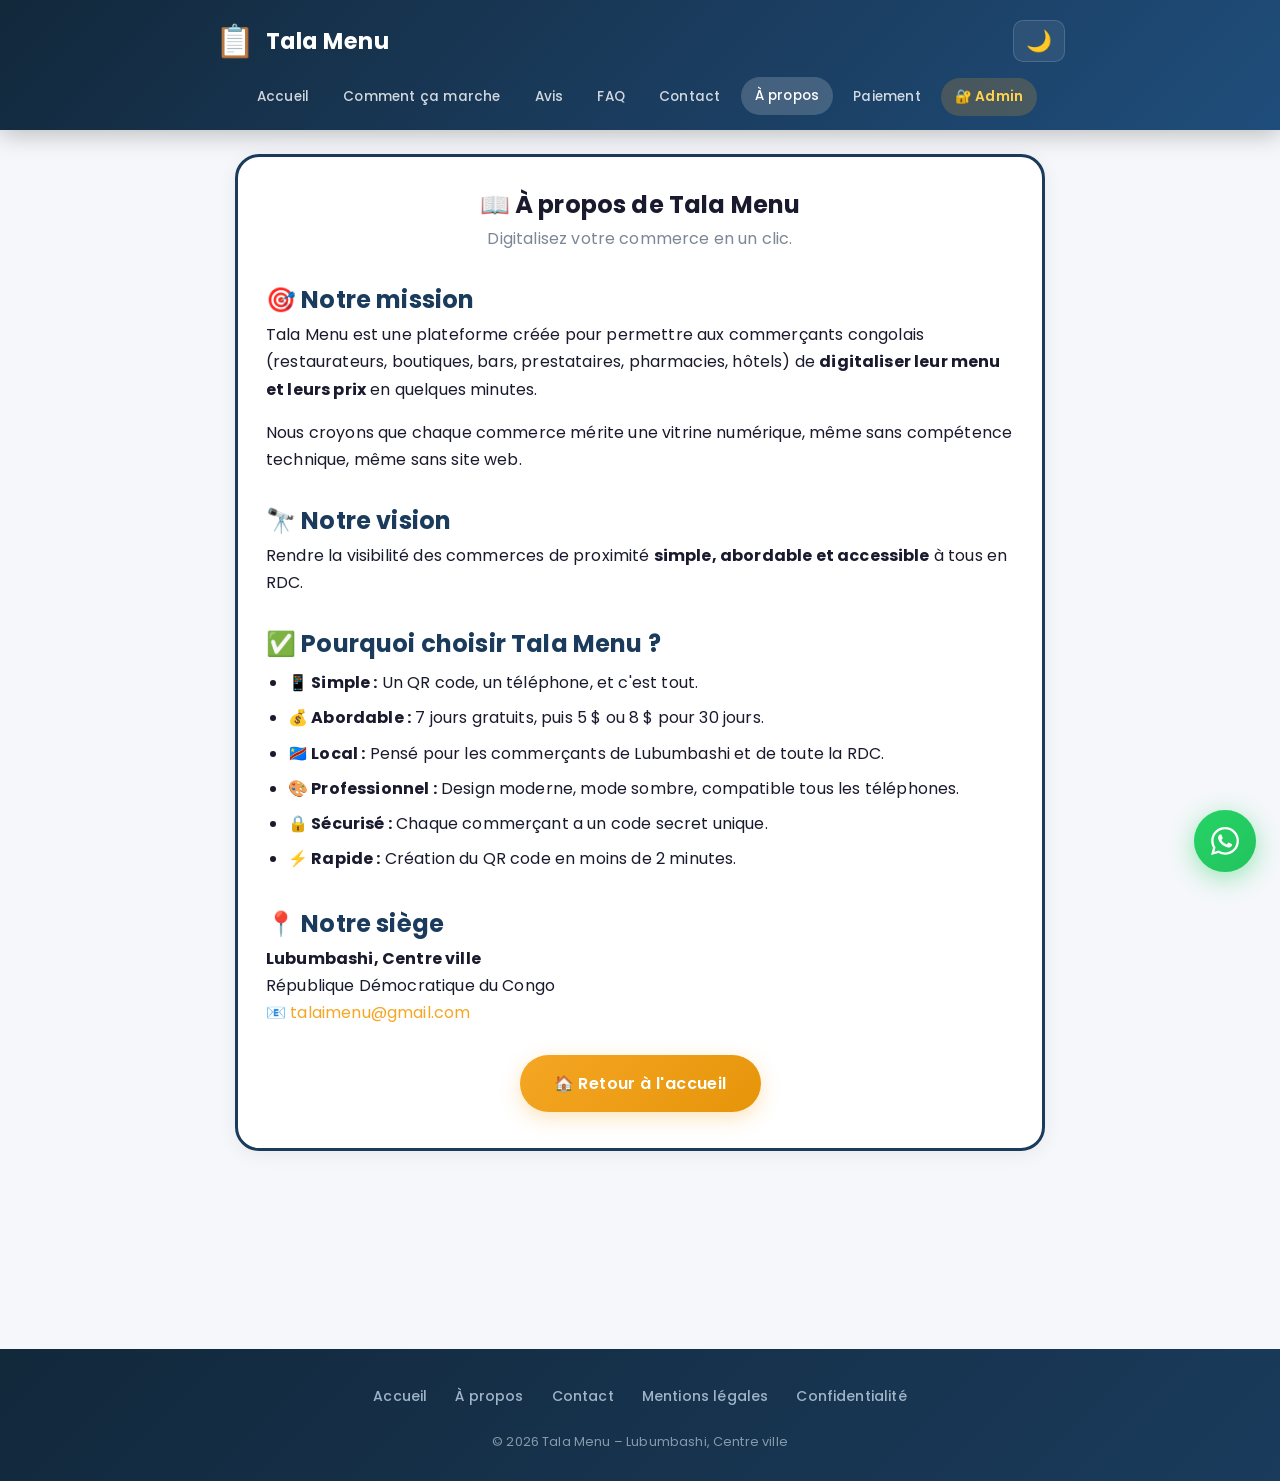
<file: a-propos.html>
<!DOCTYPE html>
<html lang="fr">
<head>
    <meta charset="UTF-8">
    <meta name="viewport" content="width=device-width, initial-scale=1.0, maximum-scale=1.0, user-scalable=no, viewport-fit=cover">
    <title>À propos – Tala Menu</title>
    <link rel="stylesheet" href="style.css">
    <link rel="manifest" href="manifest.json">
    <link rel="icon" href="icon-192.png" type="image/png">
    <link rel="apple-touch-icon" href="icon-192.png">
    <meta name="apple-mobile-web-app-capable" content="yes">
    <meta name="apple-mobile-web-app-status-bar-style" content="black-translucent">
    <meta name="theme-color" content="#1A3B5C">
</head>
<body>

    <header>
        <div class="header-container">
            <div class="brand">
                <span class="logo-icon">📋</span>
                <span class="site-title">Tala Menu</span>
            </div>
            <div style="display: flex; align-items: center; gap: 8px;">
                <button id="theme-toggle" class="btn-icon" aria-label="Mode sombre" title="Mode sombre">🌙</button>
                <button class="menu-toggle" id="menu-toggle" aria-label="Ouvrir le menu" title="Menu">☰</button>
            </div>
        </div>
        <nav class="nav-links" id="nav-links">
            <a href="index.html">Accueil</a>
            <a href="comment-ca-marche.html">Comment ça marche</a>
            <a href="avis.html">Avis</a>
            <a href="faq.html">FAQ</a>
            <a href="contact.html">Contact</a>
            <a href="a-propos.html" class="active">À propos</a>
            <a href="paiement.html">Paiement</a>
            <a href="admin.html" style="background: rgba(245,166,35,0.20); color: #FFD54F; font-weight: 600;">🔐 Admin</a>
        </nav>
    </header>

    <div class="mobile-menu-overlay" id="mobile-overlay"></div>
    <div class="mobile-menu" id="mobile-menu">
        <button class="close-menu" id="close-menu">✕</button>
        <ul>
            <li><a href="index.html">🏠 Accueil</a></li>
            <li><a href="comment-ca-marche.html">📖 Comment ça marche</a></li>
            <li><a href="avis.html">⭐ Avis</a></li>
            <li><a href="faq.html">❓ FAQ</a></li>
            <li><a href="contact.html">📞 Contact</a></li>
            <li><a href="a-propos.html">📖 À propos</a></li>
            <li><a href="paiement.html">💳 Paiement</a></li>
            <li class="menu-divider"></li>
            <li><a href="admin.html" style="background: rgba(245,166,35,0.15); color: #FFD54F; font-weight: 600;">🔐 Admin</a></li>
        </ul>
    </div>

    <main>
        <section class="section-box" style="border: 3px solid var(--primary); border-radius: var(--radius-lg);">
            <h1 style="text-align:center;">📖 À propos de Tala Menu</h1>
            <p style="text-align:center; color: var(--text-muted); margin-bottom: 28px;">
                Digitalisez votre commerce en un clic.
            </p>

            <h2 style="color: var(--primary);">🎯 Notre mission</h2>
            <p style="margin-bottom: 16px;">
                Tala Menu est une plateforme créée pour permettre aux commerçants congolais 
                (restaurateurs, boutiques, bars, prestataires, pharmacies, hôtels) 
                de <strong>digitaliser leur menu et leurs prix</strong> en quelques minutes.
            </p>
            <p style="margin-bottom: 16px;">
                Nous croyons que chaque commerce mérite une vitrine numérique, 
                même sans compétence technique, même sans site web.
            </p>

            <h2 style="color: var(--primary); margin-top: 28px;">🔭 Notre vision</h2>
            <p style="margin-bottom: 16px;">
                Rendre la visibilité des commerces de proximité 
                <strong>simple, abordable et accessible</strong> à tous en RDC.
            </p>

            <h2 style="color: var(--primary); margin-top: 28px;">✅ Pourquoi choisir Tala Menu ?</h2>
            <ul style="padding-left: 22px; line-height: 2.2; margin-bottom: 16px;">
                <li><strong>📱 Simple :</strong> Un QR code, un téléphone, et c'est tout.</li>
                <li><strong>💰 Abordable :</strong> 7 jours gratuits, puis 5 $ ou 8 $ pour 30 jours.</li>
                <li><strong>🇨🇩 Local :</strong> Pensé pour les commerçants de Lubumbashi et de toute la RDC.</li>
                <li><strong>🎨 Professionnel :</strong> Design moderne, mode sombre, compatible tous les téléphones.</li>
                <li><strong>🔒 Sécurisé :</strong> Chaque commerçant a un code secret unique.</li>
                <li><strong>⚡ Rapide :</strong> Création du QR code en moins de 2 minutes.</li>
            </ul>

            <h2 style="color: var(--primary); margin-top: 28px;">📍 Notre siège</h2>
            <p style="margin-bottom: 16px;">
                <strong>Lubumbashi, Centre ville</strong><br>
                République Démocratique du Congo<br>
                📧 <a href="mailto:talaimenu@gmail.com" style="color: var(--secondary);">talaimenu@gmail.com</a>
            </p>

            <div style="text-align: center; margin-top: 28px;">
                <a href="index.html" class="btn-primary">🏠 Retour à l'accueil</a>
            </div>
        </section>
    </main>

    <footer>
        <div class="footer-content">
            <div class="footer-links">
                <a href="index.html">Accueil</a>
                <a href="a-propos.html">À propos</a>
                <a href="contact.html">Contact</a>
                <a href="mentions-legales.html">Mentions légales</a>
                <a href="confidentialite.html">Confidentialité</a>
            </div>
            <p class="footer-copy">&copy; 2026 Tala Menu – Lubumbashi, Centre ville</p>
        </div>
    </footer>

    <button class="btn-whatsapp-float" id="btn-whatsapp-float" aria-label="Contacter sur WhatsApp" title="Besoin d'aide ?">
        <svg width="28" height="28" viewBox="0 0 24 24" fill="white"><path d="M17.472 14.382c-.297-.149-1.758-.867-2.03-.967-.273-.099-.471-.148-.67.15-.197.297-.767.966-.94 1.164-.173.199-.347.223-.644.075-.297-.15-1.255-.463-2.39-1.475-.883-.788-1.48-1.761-1.653-2.059-.173-.297-.018-.458.13-.606.134-.133.298-.347.446-.52.149-.174.198-.298.298-.497.099-.198.05-.371-.025-.52-.075-.149-.669-1.612-.916-2.207-.242-.579-.487-.5-.669-.51-.173-.008-.371-.01-.57-.01-.198 0-.52.074-.792.372-.272.297-1.04 1.016-1.04 2.479 0 1.462 1.065 2.875 1.213 3.074.149.198 2.096 3.2 5.077 4.487.709.306 1.262.489 1.694.625.712.227 1.36.195 1.871.118.571-.085 1.758-.719 2.006-1.413.248-.694.248-1.289.173-1.413-.074-.124-.272-.198-.57-.347m-5.421 7.403h-.004a9.87 9.87 0 01-5.031-1.378l-.361-.214-3.741.982.998-3.648-.235-.374a9.86 9.86 0 01-1.51-5.26c.001-5.45 4.436-9.884 9.888-9.884 2.64 0 5.122 1.03 6.988 2.898a9.825 9.825 0 012.893 6.994c-.003 5.45-4.437 9.884-9.885 9.884m8.413-18.297A11.815 11.815 0 0012.05 0C5.495 0 .16 5.335.157 11.892c0 2.096.547 4.142 1.588 5.945L.057 24l6.305-1.654a11.882 11.882 0 005.683 1.448h.005c6.554 0 11.89-5.335 11.893-11.893a11.821 11.821 0 00-3.48-8.413z"/></svg>
    </button>

    <script src="config.js"></script>
    <script src="script.js"></script>
</body>
</html>
</file>
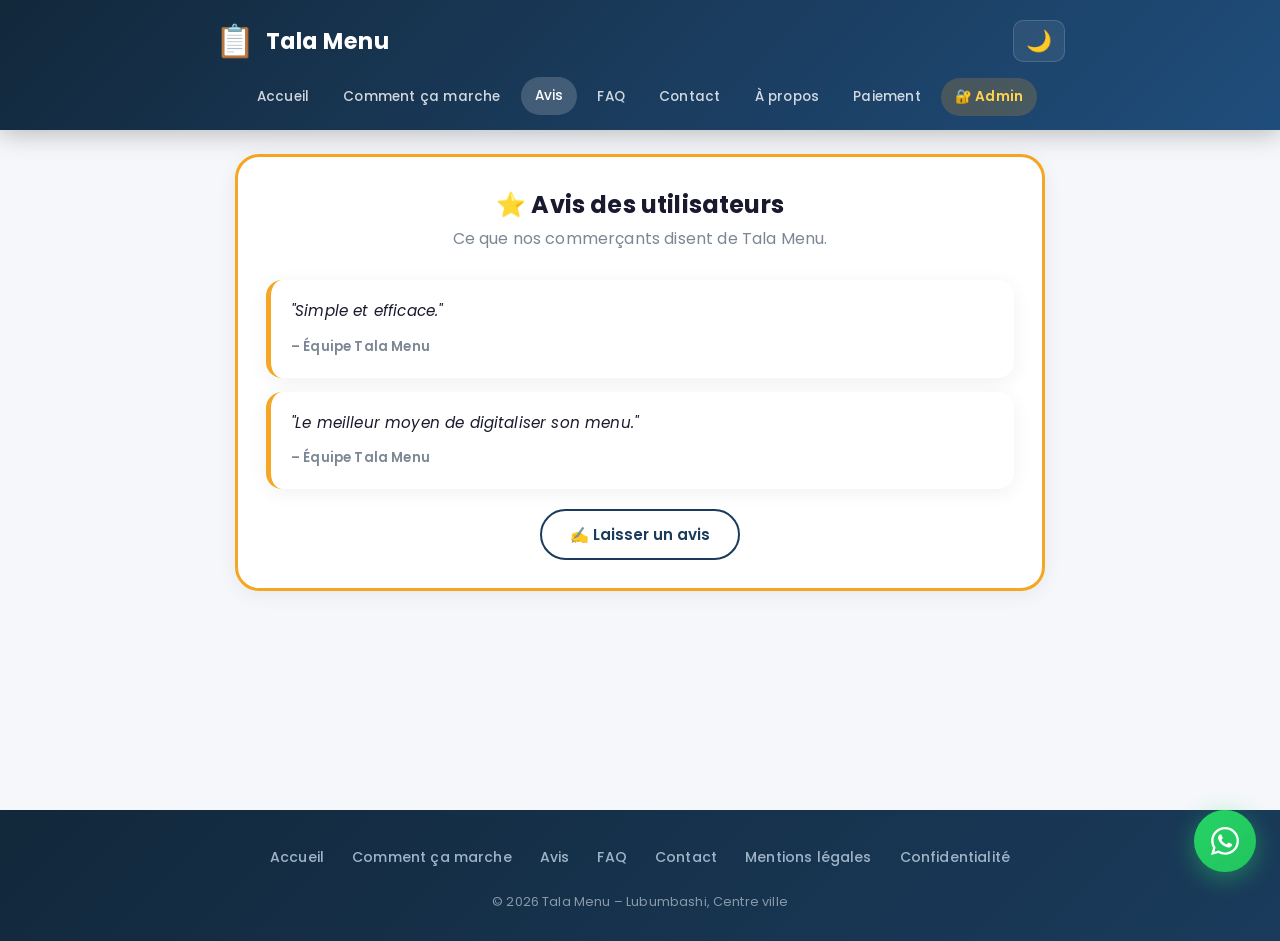
<file: avis.html>
<!DOCTYPE html>
<html lang="fr">
<head>
    <meta charset="UTF-8">
    <meta name="viewport" content="width=device-width, initial-scale=1.0, maximum-scale=1.0, user-scalable=no, viewport-fit=cover">
    <title>Avis – Tala Menu</title>
    <link rel="stylesheet" href="style.css">
    <link rel="manifest" href="manifest.json">
    <link rel="icon" href="icon-192.png" type="image/png">
    <link rel="apple-touch-icon" href="icon-192.png">
    <meta name="apple-mobile-web-app-capable" content="yes">
    <meta name="apple-mobile-web-app-status-bar-style" content="black-translucent">
    <meta name="theme-color" content="#1A3B5C">
</head>
<body>

    <header>
        <div class="header-container">
            <div class="brand">
                <span class="logo-icon">📋</span>
                <span class="site-title">Tala Menu</span>
            </div>
            <div style="display: flex; align-items: center; gap: 8px;">
                <button id="theme-toggle" class="btn-icon" aria-label="Mode sombre" title="Mode sombre">🌙</button>
                <button class="menu-toggle" id="menu-toggle" aria-label="Ouvrir le menu" title="Menu">☰</button>
            </div>
        </div>
        <nav class="nav-links" id="nav-links">
            <a href="index.html">Accueil</a>
            <a href="comment-ca-marche.html">Comment ça marche</a>
            <a href="avis.html" class="active">Avis</a>
            <a href="faq.html">FAQ</a>
            <a href="contact.html">Contact</a>
            <a href="a-propos.html">À propos</a>
            <a href="paiement.html">Paiement</a>
            <a href="admin.html" style="background: rgba(245,166,35,0.20); color: #FFD54F; font-weight: 600;">🔐 Admin</a>
        </nav>
    </header>

    <div class="mobile-menu-overlay" id="mobile-overlay"></div>
    <div class="mobile-menu" id="mobile-menu">
        <button class="close-menu" id="close-menu">✕</button>
        <ul>
            <li><a href="index.html">🏠 Accueil</a></li>
            <li><a href="comment-ca-marche.html">📖 Comment ça marche</a></li>
            <li><a href="avis.html">⭐ Avis</a></li>
            <li><a href="faq.html">❓ FAQ</a></li>
            <li><a href="contact.html">📞 Contact</a></li>
            <li><a href="a-propos.html">📖 À propos</a></li>
            <li><a href="paiement.html">💳 Paiement</a></li>
            <li class="menu-divider"></li>
            <li><a href="admin.html" style="background: rgba(245,166,35,0.15); color: #FFD54F; font-weight: 600;">🔐 Admin</a></li>
        </ul>
    </div>

    <main>
        <section class="section-box" style="border: 3px solid var(--secondary); border-radius: var(--radius-lg);">
            <h1 style="text-align:center;">⭐ Avis des utilisateurs</h1>
            <p style="text-align:center; color: var(--text-muted); margin-bottom: 28px;">
                Ce que nos commerçants disent de Tala Menu.
            </p>

            <div id="avis-container" class="avis-list">
                <div class="avis-item">
                    <p class="avis-message">"Simple et efficace, je recommande à tous les commerçants."</p>
                    <span class="avis-auteur">– Équipe Tala Menu</span>
                </div>
                <div class="avis-item">
                    <p class="avis-message">"Le meilleur moyen de digitaliser son menu à Lubumbashi."</p>
                    <span class="avis-auteur">– Équipe Tala Menu</span>
                </div>
            </div>

            <div style="text-align: center; margin-top: 20px;">
                <button id="btn-laisser-avis" class="btn-secondary">✍️ Laisser un avis</button>
            </div>

            <div id="section-laisser-avis" class="hidden" style="margin-top: 24px;">
                <form id="form-avis" class="form-container">
                    <div class="form-group">
                        <label for="avis-prenom">Votre prénom</label>
                        <input type="text" id="avis-prenom" placeholder="Votre prénom (ou Anonyme)">
                    </div>
                    <div class="form-group">
                        <label for="avis-message">Votre avis *</label>
                        <textarea id="avis-message" rows="3" placeholder="Partagez votre expérience..." required></textarea>
                    </div>
                    <div class="form-group text-center">
                        <button type="submit" class="btn-primary">Envoyer mon avis</button>
                    </div>
                </form>
                <div id="avis-success" class="alert alert-success hidden text-center mt-16">
                    ✅ Merci ! Votre avis sera publié après validation.
                </div>
            </div>
        </section>
    </main>

    <footer>
        <div class="footer-content">
            <div class="footer-links">
                <a href="index.html">Accueil</a>
                <a href="comment-ca-marche.html">Comment ça marche</a>
                <a href="avis.html">Avis</a>
                <a href="faq.html">FAQ</a>
                <a href="contact.html">Contact</a>
                <a href="mentions-legales.html">Mentions légales</a>
                <a href="confidentialite.html">Confidentialité</a>
            </div>
            <p class="footer-copy">&copy; 2026 Tala Menu – Lubumbashi, Centre ville</p>
        </div>
    </footer>

    <button class="btn-whatsapp-float" id="btn-whatsapp-float" aria-label="Contacter sur WhatsApp" title="Besoin d'aide ?">
        <svg width="28" height="28" viewBox="0 0 24 24" fill="white"><path d="M17.472 14.382c-.297-.149-1.758-.867-2.03-.967-.273-.099-.471-.148-.67.15-.197.297-.767.966-.94 1.164-.173.199-.347.223-.644.075-.297-.15-1.255-.463-2.39-1.475-.883-.788-1.48-1.761-1.653-2.059-.173-.297-.018-.458.13-.606.134-.133.298-.347.446-.52.149-.174.198-.298.298-.497.099-.198.05-.371-.025-.52-.075-.149-.669-1.612-.916-2.207-.242-.579-.487-.5-.669-.51-.173-.008-.371-.01-.57-.01-.198 0-.52.074-.792.372-.272.297-1.04 1.016-1.04 2.479 0 1.462 1.065 2.875 1.213 3.074.149.198 2.096 3.2 5.077 4.487.709.306 1.262.489 1.694.625.712.227 1.36.195 1.871.118.571-.085 1.758-.719 2.006-1.413.248-.694.248-1.289.173-1.413-.074-.124-.272-.198-.57-.347m-5.421 7.403h-.004a9.87 9.87 0 01-5.031-1.378l-.361-.214-3.741.982.998-3.648-.235-.374a9.86 9.86 0 01-1.51-5.26c.001-5.45 4.436-9.884 9.888-9.884 2.64 0 5.122 1.03 6.988 2.898a9.825 9.825 0 012.893 6.994c-.003 5.45-4.437 9.884-9.885 9.884m8.413-18.297A11.815 11.815 0 0012.05 0C5.495 0 .16 5.335.157 11.892c0 2.096.547 4.142 1.588 5.945L.057 24l6.305-1.654a11.882 11.882 0 005.683 1.448h.005c6.554 0 11.89-5.335 11.893-11.893a11.821 11.821 0 00-3.48-8.413z"/></svg>
    </button>

    <script src="config.js"></script>
    <script src="script.js"></script>
    <script>
        document.addEventListener('DOMContentLoaded', function() {
            chargerAvisDepuisLocalStorage();
            const btnLaisserAvis = document.getElementById('btn-laisser-avis');
            const sectionAvis = document.getElementById('section-laisser-avis');
            if (btnLaisserAvis && sectionAvis) {
                btnLaisserAvis.addEventListener('click', function() { sectionAvis.classList.toggle('hidden'); sectionAvis.scrollIntoView({ behavior: 'smooth' }); });
            }
            const formAvis = document.getElementById('form-avis');
            if (formAvis) {
                formAvis.addEventListener('submit', function(e) {
                    e.preventDefault();
                    const prenom = document.getElementById('avis-prenom').value.trim() || 'Anonyme';
                    const message = document.getElementById('avis-message').value.trim();
                    if (!message) { alert('Écrivez votre avis.'); return; }
                    if (typeof sauvegarderAvis === 'function') { sauvegarderAvis(prenom, message); }
                    document.getElementById('avis-success').classList.remove('hidden');
                    formAvis.reset();
                    setTimeout(() => { document.getElementById('avis-success').classList.add('hidden'); sectionAvis.classList.add('hidden'); }, 3000);
                });
            }
        });
        function chargerAvisDepuisLocalStorage() {
            const container = document.getElementById('avis-container');
            if (!container) return;
            const avisPublies = JSON.parse(localStorage.getItem('tala-avis-publies') || '[]');
            if (avisPublies.length === 0) {
                container.innerHTML = '<div class="avis-item"><p class="avis-message">"Simple et efficace."</p><span class="avis-auteur">– Équipe Tala Menu</span></div><div class="avis-item"><p class="avis-message">"Le meilleur moyen de digitaliser son menu."</p><span class="avis-auteur">– Équipe Tala Menu</span></div>';
                return;
            }
            container.innerHTML = '';
            avisPublies.forEach(avis => {
                const div = document.createElement('div');
                div.className = 'avis-item';
                div.innerHTML = '<p class="avis-message">"' + avis.message + '"</p><span class="avis-auteur">– ' + (avis.prenom || 'Anonyme') + '</span>';
                container.appendChild(div);
            });
        }
    </script>
</body>
</html>
</file>
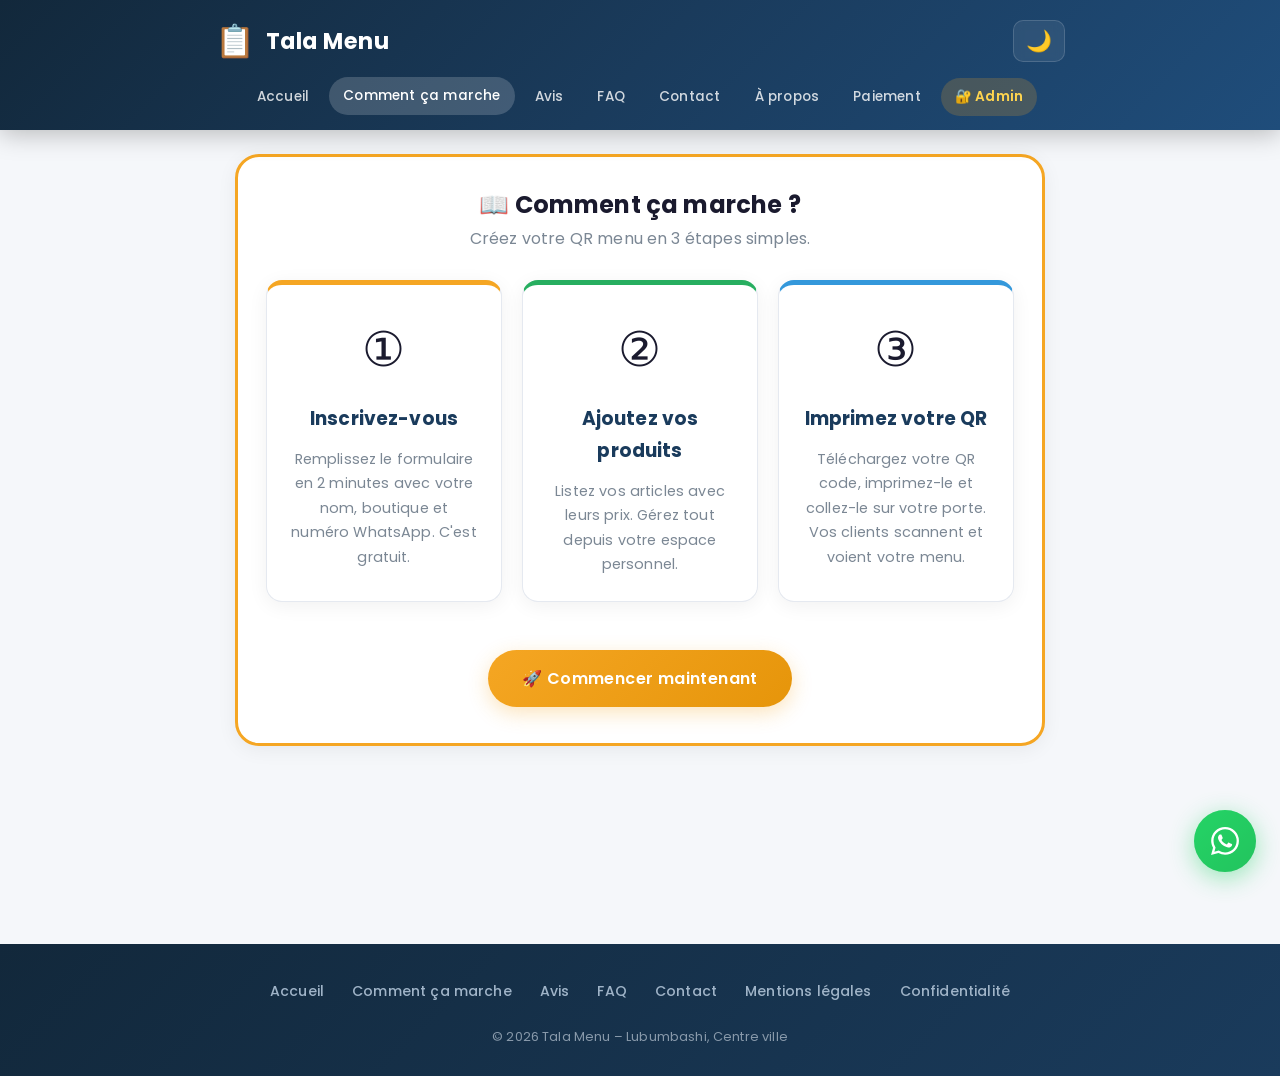
<file: comment-ca-marche.html>
<!DOCTYPE html>
<html lang="fr">
<head>
    <meta charset="UTF-8">
    <meta name="viewport" content="width=device-width, initial-scale=1.0, maximum-scale=1.0, user-scalable=no, viewport-fit=cover">
    <title>Comment ça marche – Tala Menu</title>
    <link rel="stylesheet" href="style.css">
    <link rel="manifest" href="manifest.json">
    <link rel="icon" href="icon-192.png" type="image/png">
    <link rel="apple-touch-icon" href="icon-192.png">
    <meta name="apple-mobile-web-app-capable" content="yes">
    <meta name="apple-mobile-web-app-status-bar-style" content="black-translucent">
    <meta name="theme-color" content="#1A3B5C">
</head>
<body>

    <header>
        <div class="header-container">
            <div class="brand">
                <span class="logo-icon">📋</span>
                <span class="site-title">Tala Menu</span>
            </div>
            <div style="display: flex; align-items: center; gap: 8px;">
                <button id="theme-toggle" class="btn-icon" aria-label="Mode sombre" title="Mode sombre">🌙</button>
                <button class="menu-toggle" id="menu-toggle" aria-label="Ouvrir le menu" title="Menu">☰</button>
            </div>
        </div>
        <nav class="nav-links" id="nav-links">
            <a href="index.html">Accueil</a>
            <a href="comment-ca-marche.html" class="active">Comment ça marche</a>
            <a href="avis.html">Avis</a>
            <a href="faq.html">FAQ</a>
            <a href="contact.html">Contact</a>
            <a href="a-propos.html">À propos</a>
            <a href="paiement.html">Paiement</a>
            <a href="admin.html" style="background: rgba(245,166,35,0.20); color: #FFD54F; font-weight: 600;">🔐 Admin</a>
        </nav>
    </header>

    <div class="mobile-menu-overlay" id="mobile-overlay"></div>
    <div class="mobile-menu" id="mobile-menu">
        <button class="close-menu" id="close-menu">✕</button>
        <ul>
            <li><a href="index.html">🏠 Accueil</a></li>
            <li><a href="comment-ca-marche.html">📖 Comment ça marche</a></li>
            <li><a href="avis.html">⭐ Avis</a></li>
            <li><a href="faq.html">❓ FAQ</a></li>
            <li><a href="contact.html">📞 Contact</a></li>
            <li><a href="a-propos.html">📖 À propos</a></li>
            <li><a href="paiement.html">💳 Paiement</a></li>
            <li class="menu-divider"></li>
            <li><a href="admin.html" style="background: rgba(245,166,35,0.15); color: #FFD54F; font-weight: 600;">🔐 Admin</a></li>
        </ul>
    </div>

    <main>
        <section class="section-box" style="border: 3px solid var(--secondary); border-radius: var(--radius-lg);">
            <h1 style="text-align:center;">📖 Comment ça marche ?</h1>
            <p style="text-align:center; color: var(--text-muted); margin-bottom: 28px;">
                Créez votre QR menu en 3 étapes simples.
            </p>

            <div style="display: grid; grid-template-columns: repeat(auto-fit, minmax(200px, 1fr)); gap: 20px; text-align: center;">
                <div class="card" style="border-top: 5px solid var(--secondary);">
                    <span style="font-size: 3rem;">①</span>
                    <h3 style="margin: 12px 0; color: var(--primary);">Inscrivez-vous</h3>
                    <p style="font-size: 0.90rem; color: var(--text-muted);">Remplissez le formulaire en 2 minutes avec votre nom, boutique et numéro WhatsApp. C'est gratuit.</p>
                </div>
                <div class="card" style="border-top: 5px solid #27AE60;">
                    <span style="font-size: 3rem;">②</span>
                    <h3 style="margin: 12px 0; color: var(--primary);">Ajoutez vos produits</h3>
                    <p style="font-size: 0.90rem; color: var(--text-muted);">Listez vos articles avec leurs prix. Gérez tout depuis votre espace personnel.</p>
                </div>
                <div class="card" style="border-top: 5px solid #3498DB;">
                    <span style="font-size: 3rem;">③</span>
                    <h3 style="margin: 12px 0; color: var(--primary);">Imprimez votre QR</h3>
                    <p style="font-size: 0.90rem; color: var(--text-muted);">Téléchargez votre QR code, imprimez-le et collez-le sur votre porte. Vos clients scannent et voient votre menu.</p>
                </div>
            </div>

            <div style="text-align: center; margin-top: 28px;">
                <a href="index.html" class="btn-primary">🚀 Commencer maintenant</a>
            </div>
        </section>
    </main>

    <footer>
        <div class="footer-content">
            <div class="footer-links">
                <a href="index.html">Accueil</a>
                <a href="comment-ca-marche.html">Comment ça marche</a>
                <a href="avis.html">Avis</a>
                <a href="faq.html">FAQ</a>
                <a href="contact.html">Contact</a>
                <a href="mentions-legales.html">Mentions légales</a>
                <a href="confidentialite.html">Confidentialité</a>
            </div>
            <p class="footer-copy">&copy; 2026 Tala Menu – Lubumbashi, Centre ville</p>
        </div>
    </footer>

    <button class="btn-whatsapp-float" id="btn-whatsapp-float" aria-label="Contacter sur WhatsApp" title="Besoin d'aide ?">
        <svg width="28" height="28" viewBox="0 0 24 24" fill="white"><path d="M17.472 14.382c-.297-.149-1.758-.867-2.03-.967-.273-.099-.471-.148-.67.15-.197.297-.767.966-.94 1.164-.173.199-.347.223-.644.075-.297-.15-1.255-.463-2.39-1.475-.883-.788-1.48-1.761-1.653-2.059-.173-.297-.018-.458.13-.606.134-.133.298-.347.446-.52.149-.174.198-.298.298-.497.099-.198.05-.371-.025-.52-.075-.149-.669-1.612-.916-2.207-.242-.579-.487-.5-.669-.51-.173-.008-.371-.01-.57-.01-.198 0-.52.074-.792.372-.272.297-1.04 1.016-1.04 2.479 0 1.462 1.065 2.875 1.213 3.074.149.198 2.096 3.2 5.077 4.487.709.306 1.262.489 1.694.625.712.227 1.36.195 1.871.118.571-.085 1.758-.719 2.006-1.413.248-.694.248-1.289.173-1.413-.074-.124-.272-.198-.57-.347m-5.421 7.403h-.004a9.87 9.87 0 01-5.031-1.378l-.361-.214-3.741.982.998-3.648-.235-.374a9.86 9.86 0 01-1.51-5.26c.001-5.45 4.436-9.884 9.888-9.884 2.64 0 5.122 1.03 6.988 2.898a9.825 9.825 0 012.893 6.994c-.003 5.45-4.437 9.884-9.885 9.884m8.413-18.297A11.815 11.815 0 0012.05 0C5.495 0 .16 5.335.157 11.892c0 2.096.547 4.142 1.588 5.945L.057 24l6.305-1.654a11.882 11.882 0 005.683 1.448h.005c6.554 0 11.89-5.335 11.893-11.893a11.821 11.821 0 00-3.48-8.413z"/></svg>
    </button>

    <script src="config.js"></script>
    <script src="script.js"></script>
</body>
</html>
</file>
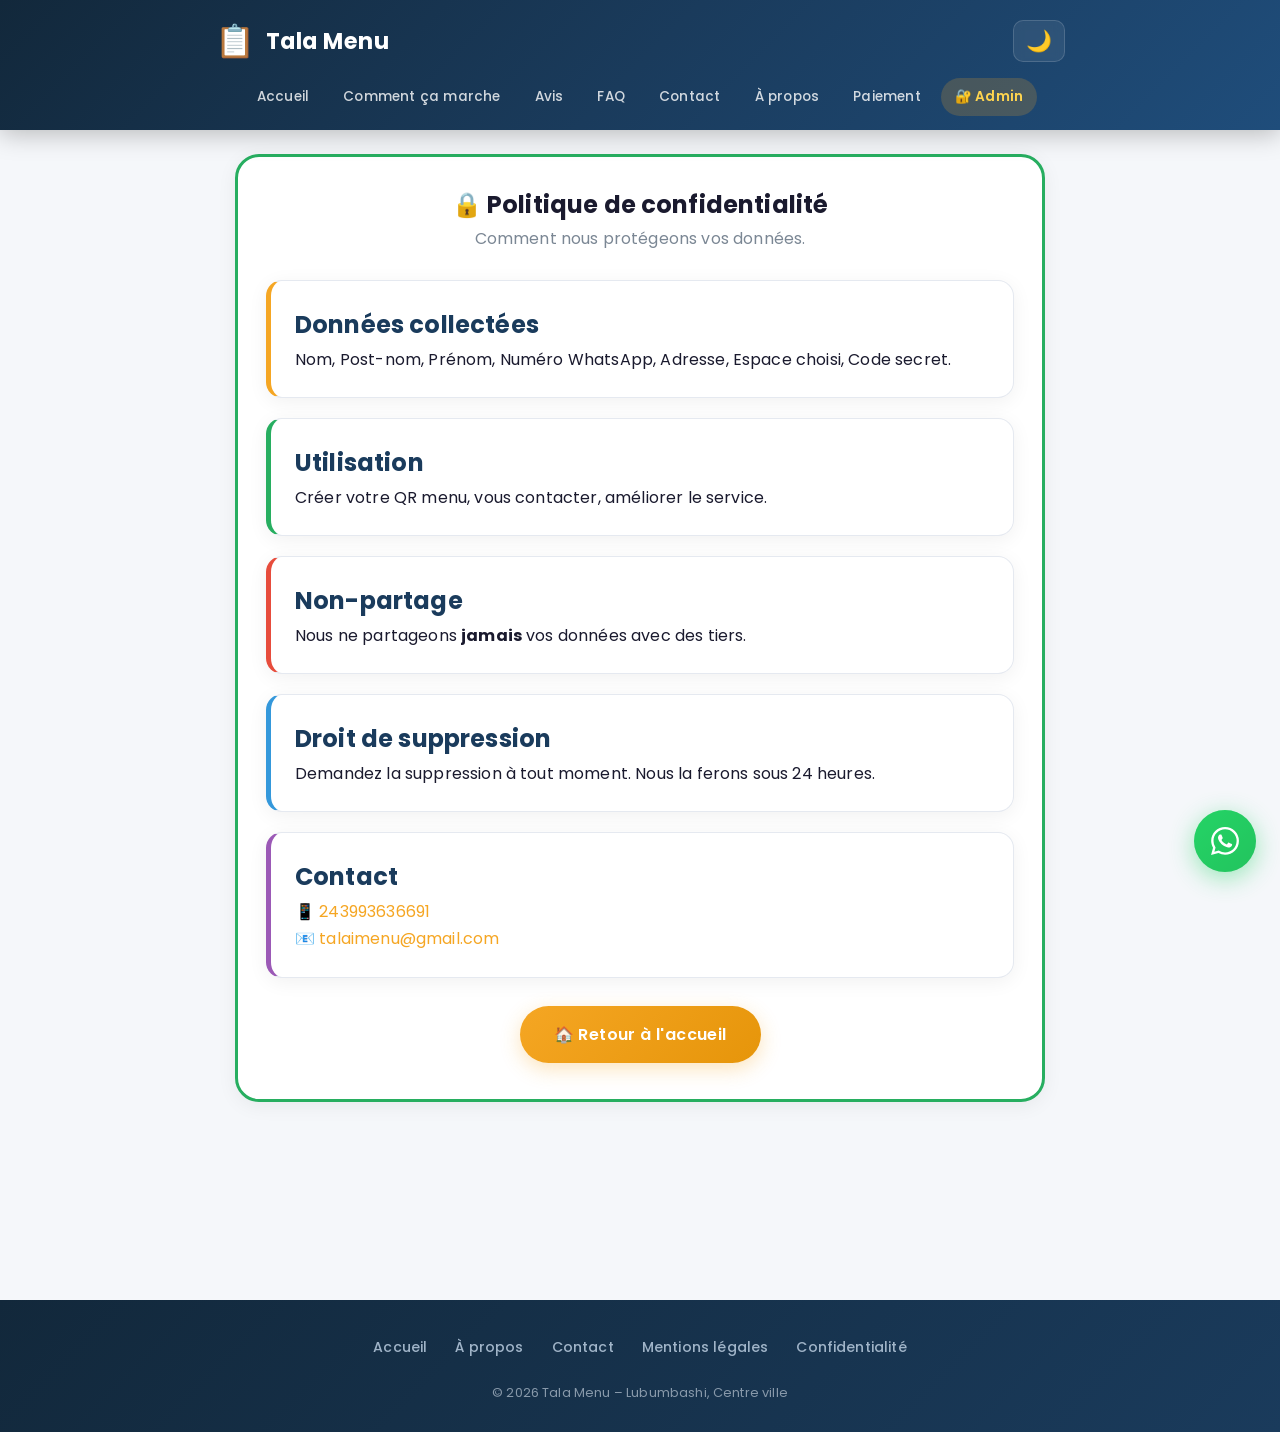
<file: confidentialite.html>
<!DOCTYPE html>
<html lang="fr">
<head>
    <meta charset="UTF-8">
    <meta name="viewport" content="width=device-width, initial-scale=1.0, maximum-scale=1.0, user-scalable=no, viewport-fit=cover">
    <title>Confidentialité – Tala Menu</title>
    <link rel="stylesheet" href="style.css">
    <link rel="manifest" href="manifest.json">
    <link rel="icon" href="icon-192.png" type="image/png">
    <link rel="apple-touch-icon" href="icon-192.png">
    <meta name="apple-mobile-web-app-capable" content="yes">
    <meta name="apple-mobile-web-app-status-bar-style" content="black-translucent">
    <meta name="theme-color" content="#1A3B5C">
</head>
<body>

    <header>
        <div class="header-container">
            <div class="brand">
                <span class="logo-icon">📋</span>
                <span class="site-title">Tala Menu</span>
            </div>
            <div style="display: flex; align-items: center; gap: 8px;">
                <button id="theme-toggle" class="btn-icon" aria-label="Mode sombre" title="Mode sombre">🌙</button>
                <button class="menu-toggle" id="menu-toggle" aria-label="Ouvrir le menu" title="Menu">☰</button>
            </div>
        </div>
        <nav class="nav-links" id="nav-links">
            <a href="index.html">Accueil</a>
            <a href="comment-ca-marche.html">Comment ça marche</a>
            <a href="avis.html">Avis</a>
            <a href="faq.html">FAQ</a>
            <a href="contact.html">Contact</a>
            <a href="a-propos.html">À propos</a>
            <a href="paiement.html">Paiement</a>
            <a href="admin.html" style="background: rgba(245,166,35,0.20); color: #FFD54F; font-weight: 600;">🔐 Admin</a>
        </nav>
    </header>

    <div class="mobile-menu-overlay" id="mobile-overlay"></div>
    <div class="mobile-menu" id="mobile-menu">
        <button class="close-menu" id="close-menu">✕</button>
        <ul>
            <li><a href="index.html">🏠 Accueil</a></li>
            <li><a href="comment-ca-marche.html">📖 Comment ça marche</a></li>
            <li><a href="avis.html">⭐ Avis</a></li>
            <li><a href="faq.html">❓ FAQ</a></li>
            <li><a href="contact.html">📞 Contact</a></li>
            <li><a href="a-propos.html">📖 À propos</a></li>
            <li><a href="paiement.html">💳 Paiement</a></li>
            <li class="menu-divider"></li>
            <li><a href="admin.html" style="background: rgba(245,166,35,0.15); color: #FFD54F; font-weight: 600;">🔐 Admin</a></li>
        </ul>
    </div>

    <main>
        <section class="section-box" style="border: 3px solid #27AE60; border-radius: var(--radius-lg);">
            <h1 style="text-align:center;">🔒 Politique de confidentialité</h1>
            <p style="text-align:center; color: var(--text-muted); margin-bottom: 28px;">Comment nous protégeons vos données.</p>

            <div class="card" style="border-left: 5px solid var(--secondary); margin-bottom: 20px;">
                <h2 style="color: var(--primary);">Données collectées</h2>
                <p>Nom, Post-nom, Prénom, Numéro WhatsApp, Adresse, Espace choisi, Code secret.</p>
            </div>
            <div class="card" style="border-left: 5px solid #27AE60; margin-bottom: 20px;">
                <h2 style="color: var(--primary);">Utilisation</h2>
                <p>Créer votre QR menu, vous contacter, améliorer le service.</p>
            </div>
            <div class="card" style="border-left: 5px solid #E74C3C; margin-bottom: 20px;">
                <h2 style="color: var(--primary);">Non-partage</h2>
                <p>Nous ne partageons <strong>jamais</strong> vos données avec des tiers.</p>
            </div>
            <div class="card" style="border-left: 5px solid #3498DB; margin-bottom: 20px;">
                <h2 style="color: var(--primary);">Droit de suppression</h2>
                <p>Demandez la suppression à tout moment. Nous la ferons sous 24 heures.</p>
            </div>
            <div class="card" style="border-left: 5px solid #9B59B6; margin-bottom: 20px;">
                <h2 style="color: var(--primary);">Contact</h2>
                <p>📱 <a href="https://wa.me/243993636691" target="_blank" style="color: var(--secondary);">243993636691</a><br>📧 <a href="mailto:talaimenu@gmail.com" style="color: var(--secondary);">talaimenu@gmail.com</a></p>
            </div>
            <div style="text-align: center; margin-top: 28px;">
                <a href="index.html" class="btn-primary">🏠 Retour à l'accueil</a>
            </div>
        </section>
    </main>

    <footer>
        <div class="footer-content">
            <div class="footer-links">
                <a href="index.html">Accueil</a>
                <a href="a-propos.html">À propos</a>
                <a href="contact.html">Contact</a>
                <a href="mentions-legales.html">Mentions légales</a>
                <a href="confidentialite.html">Confidentialité</a>
            </div>
            <p class="footer-copy">&copy; 2026 Tala Menu – Lubumbashi, Centre ville</p>
        </div>
    </footer>

    <button class="btn-whatsapp-float" id="btn-whatsapp-float" aria-label="Contacter sur WhatsApp" title="Besoin d'aide ?">
        <svg width="28" height="28" viewBox="0 0 24 24" fill="white"><path d="M17.472 14.382c-.297-.149-1.758-.867-2.03-.967-.273-.099-.471-.148-.67.15-.197.297-.767.966-.94 1.164-.173.199-.347.223-.644.075-.297-.15-1.255-.463-2.39-1.475-.883-.788-1.48-1.761-1.653-2.059-.173-.297-.018-.458.13-.606.134-.133.298-.347.446-.52.149-.174.198-.298.298-.497.099-.198.05-.371-.025-.52-.075-.149-.669-1.612-.916-2.207-.242-.579-.487-.5-.669-.51-.173-.008-.371-.01-.57-.01-.198 0-.52.074-.792.372-.272.297-1.04 1.016-1.04 2.479 0 1.462 1.065 2.875 1.213 3.074.149.198 2.096 3.2 5.077 4.487.709.306 1.262.489 1.694.625.712.227 1.36.195 1.871.118.571-.085 1.758-.719 2.006-1.413.248-.694.248-1.289.173-1.413-.074-.124-.272-.198-.57-.347m-5.421 7.403h-.004a9.87 9.87 0 01-5.031-1.378l-.361-.214-3.741.982.998-3.648-.235-.374a9.86 9.86 0 01-1.51-5.26c.001-5.45 4.436-9.884 9.888-9.884 2.64 0 5.122 1.03 6.988 2.898a9.825 9.825 0 012.893 6.994c-.003 5.45-4.437 9.884-9.885 9.884m8.413-18.297A11.815 11.815 0 0012.05 0C5.495 0 .16 5.335.157 11.892c0 2.096.547 4.142 1.588 5.945L.057 24l6.305-1.654a11.882 11.882 0 005.683 1.448h.005c6.554 0 11.89-5.335 11.893-11.893a11.821 11.821 0 00-3.48-8.413z"/></svg>
    </button>

    <script src="config.js"></script>
    <script src="script.js"></script>
</body>
</html>
</file>
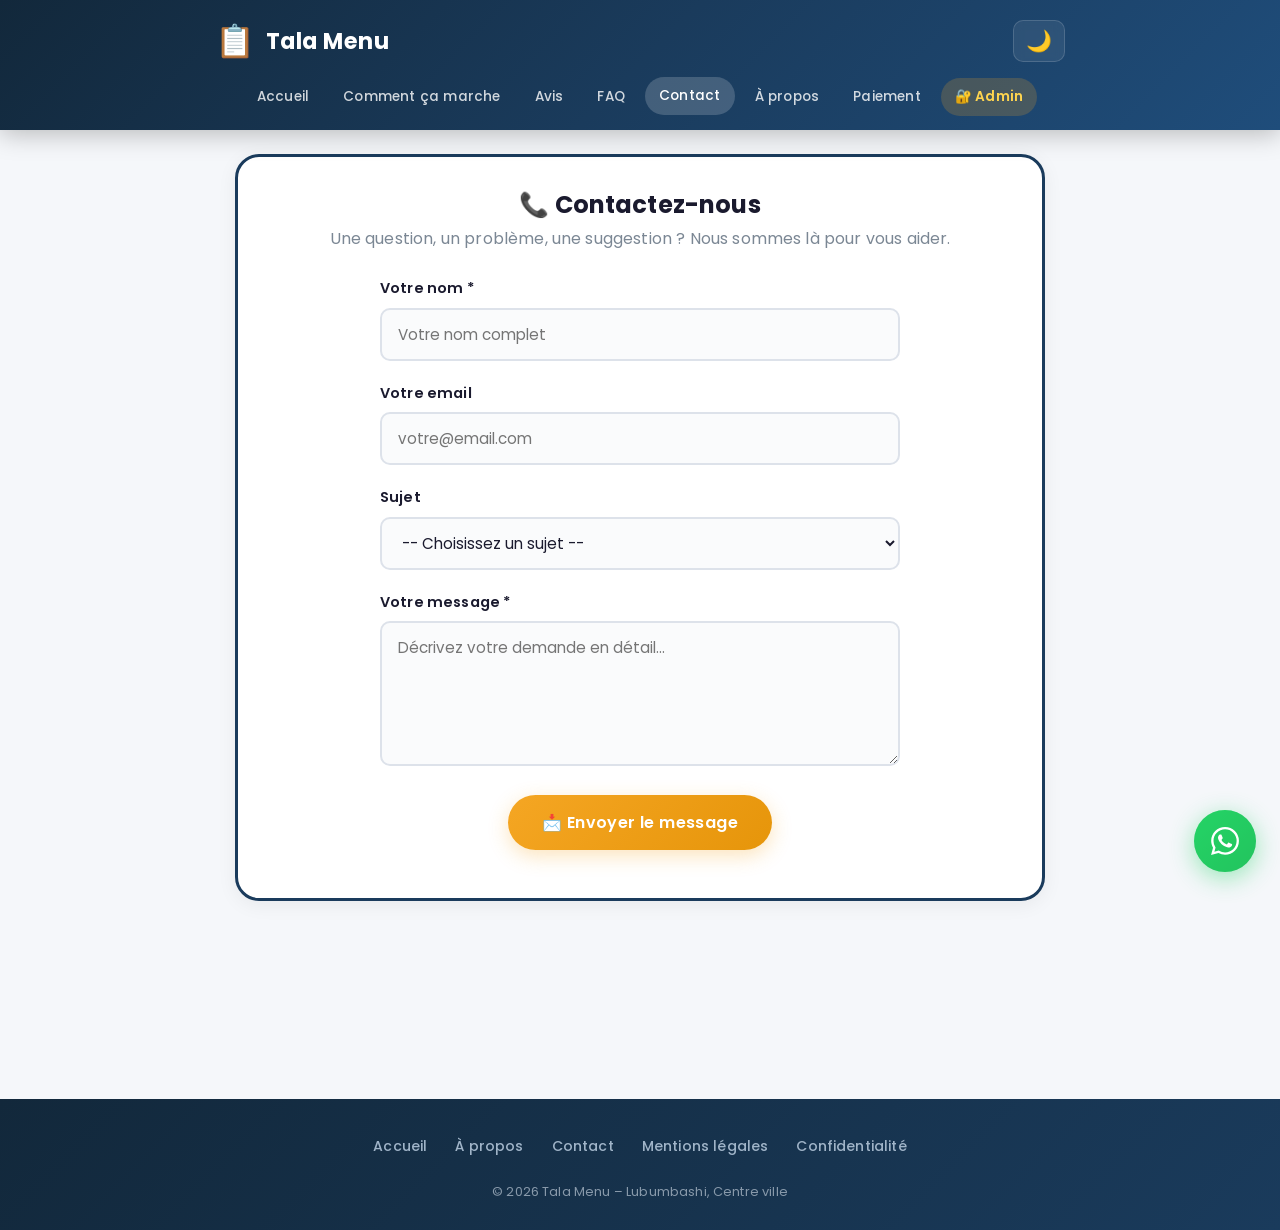
<file: contact.html>
<!DOCTYPE html>
<html lang="fr">
<head>
    <meta charset="UTF-8">
    <meta name="viewport" content="width=device-width, initial-scale=1.0, maximum-scale=1.0, user-scalable=no, viewport-fit=cover">
    <title>Contact – Tala Menu</title>
    <link rel="stylesheet" href="style.css">
    <link rel="manifest" href="manifest.json">
    <link rel="icon" href="icon-192.png" type="image/png">
    <link rel="apple-touch-icon" href="icon-192.png">
    <meta name="apple-mobile-web-app-capable" content="yes">
    <meta name="apple-mobile-web-app-status-bar-style" content="black-translucent">
    <meta name="theme-color" content="#1A3B5C">
</head>
<body>

    <header>
        <div class="header-container">
            <div class="brand">
                <span class="logo-icon">📋</span>
                <span class="site-title">Tala Menu</span>
            </div>
            <div style="display: flex; align-items: center; gap: 8px;">
                <button id="theme-toggle" class="btn-icon" aria-label="Mode sombre" title="Mode sombre">🌙</button>
                <button class="menu-toggle" id="menu-toggle" aria-label="Ouvrir le menu" title="Menu">☰</button>
            </div>
        </div>
        <nav class="nav-links" id="nav-links">
            <a href="index.html">Accueil</a>
            <a href="comment-ca-marche.html">Comment ça marche</a>
            <a href="avis.html">Avis</a>
            <a href="faq.html">FAQ</a>
            <a href="contact.html" class="active">Contact</a>
            <a href="a-propos.html">À propos</a>
            <a href="paiement.html">Paiement</a>
            <a href="admin.html" style="background: rgba(245,166,35,0.20); color: #FFD54F; font-weight: 600;">🔐 Admin</a>
        </nav>
    </header>

    <div class="mobile-menu-overlay" id="mobile-overlay"></div>
    <div class="mobile-menu" id="mobile-menu">
        <button class="close-menu" id="close-menu">✕</button>
        <ul>
            <li><a href="index.html">🏠 Accueil</a></li>
            <li><a href="comment-ca-marche.html">📖 Comment ça marche</a></li>
            <li><a href="avis.html">⭐ Avis</a></li>
            <li><a href="faq.html">❓ FAQ</a></li>
            <li><a href="contact.html">📞 Contact</a></li>
            <li><a href="a-propos.html">📖 À propos</a></li>
            <li><a href="paiement.html">💳 Paiement</a></li>
            <li class="menu-divider"></li>
            <li><a href="admin.html" style="background: rgba(245,166,35,0.15); color: #FFD54F; font-weight: 600;">🔐 Admin</a></li>
        </ul>
    </div>

    <main>
        <section class="section-box" style="border: 3px solid var(--primary); border-radius: var(--radius-lg);">
            <h1 style="text-align:center;">📞 Contactez-nous</h1>
            <p style="text-align:center; color: var(--text-muted); margin-bottom: 24px;">
                Une question, un problème, une suggestion ? Nous sommes là pour vous aider.
            </p>

            <form id="form-contact" class="form-container">
                <div class="form-group">
                    <label for="contact-nom">Votre nom *</label>
                    <input type="text" id="contact-nom" placeholder="Votre nom complet" required>
                    <span class="error-msg" id="err-contact-nom"></span>
                </div>
                <div class="form-group">
                    <label for="contact-email">Votre email</label>
                    <input type="email" id="contact-email" placeholder="votre@email.com">
                </div>
                <div class="form-group">
                    <label for="contact-sujet">Sujet</label>
                    <select id="contact-sujet">
                        <option value="">-- Choisissez un sujet --</option>
                        <option value="question">Question générale</option>
                        <option value="probleme">Problème technique</option>
                        <option value="suggestion">Suggestion</option>
                        <option value="paiement">Problème de paiement</option>
                        <option value="autre">Autre</option>
                    </select>
                </div>
                <div class="form-group">
                    <label for="contact-message">Votre message *</label>
                    <textarea id="contact-message" rows="5" placeholder="Décrivez votre demande en détail..." required></textarea>
                    <span class="error-msg" id="err-contact-message"></span>
                </div>
                <div class="form-group text-center">
                    <button type="submit" class="btn-primary">📩 Envoyer le message</button>
                </div>
            </form>

            <div id="contact-success" class="alert alert-success hidden text-center mt-16">
                ✅ <strong>Message envoyé avec succès !</strong><br>
                Nous vous répondrons dans les plus brefs délais.
            </div>
        </section>
    </main>

    <footer>
        <div class="footer-content">
            <div class="footer-links">
                <a href="index.html">Accueil</a>
                <a href="a-propos.html">À propos</a>
                <a href="contact.html">Contact</a>
                <a href="mentions-legales.html">Mentions légales</a>
                <a href="confidentialite.html">Confidentialité</a>
            </div>
            <p class="footer-copy">&copy; 2026 Tala Menu – Lubumbashi, Centre ville</p>
        </div>
    </footer>

    <button class="btn-whatsapp-float" id="btn-whatsapp-float" aria-label="Contacter sur WhatsApp" title="Besoin d'aide ?">
        <svg width="28" height="28" viewBox="0 0 24 24" fill="white"><path d="M17.472 14.382c-.297-.149-1.758-.867-2.03-.967-.273-.099-.471-.148-.67.15-.197.297-.767.966-.94 1.164-.173.199-.347.223-.644.075-.297-.15-1.255-.463-2.39-1.475-.883-.788-1.48-1.761-1.653-2.059-.173-.297-.018-.458.13-.606.134-.133.298-.347.446-.52.149-.174.198-.298.298-.497.099-.198.05-.371-.025-.52-.075-.149-.669-1.612-.916-2.207-.242-.579-.487-.5-.669-.51-.173-.008-.371-.01-.57-.01-.198 0-.52.074-.792.372-.272.297-1.04 1.016-1.04 2.479 0 1.462 1.065 2.875 1.213 3.074.149.198 2.096 3.2 5.077 4.487.709.306 1.262.489 1.694.625.712.227 1.36.195 1.871.118.571-.085 1.758-.719 2.006-1.413.248-.694.248-1.289.173-1.413-.074-.124-.272-.198-.57-.347m-5.421 7.403h-.004a9.87 9.87 0 01-5.031-1.378l-.361-.214-3.741.982.998-3.648-.235-.374a9.86 9.86 0 01-1.51-5.26c.001-5.45 4.436-9.884 9.888-9.884 2.64 0 5.122 1.03 6.988 2.898a9.825 9.825 0 012.893 6.994c-.003 5.45-4.437 9.884-9.885 9.884m8.413-18.297A11.815 11.815 0 0012.05 0C5.495 0 .16 5.335.157 11.892c0 2.096.547 4.142 1.588 5.945L.057 24l6.305-1.654a11.882 11.882 0 005.683 1.448h.005c6.554 0 11.89-5.335 11.893-11.893a11.821 11.821 0 00-3.48-8.413z"/></svg>
    </button>

    <script src="config.js"></script>
    <script src="script.js"></script>
    <script>
        document.addEventListener('DOMContentLoaded', function() {
            const form = document.getElementById('form-contact');
            if (!form) return;
            form.addEventListener('submit', function(e) {
                e.preventDefault();
                const nom = document.getElementById('contact-nom').value.trim();
                const email = document.getElementById('contact-email').value.trim();
                const sujet = document.getElementById('contact-sujet').value;
                const message = document.getElementById('contact-message').value.trim();
                if (!nom) { document.getElementById('err-contact-nom').textContent = 'Le nom est obligatoire.'; return; }
                if (!message) { document.getElementById('err-contact-message').textContent = 'Le message est obligatoire.'; return; }
                if (typeof sauvegarderContact === 'function') { sauvegarderContact(nom, email, sujet, message); }
                document.getElementById('contact-success').classList.remove('hidden');
                form.reset();
                setTimeout(() => { document.getElementById('contact-success').classList.add('hidden'); }, 5000);
            });
        });
    </script>
</body>
</html>
</file>
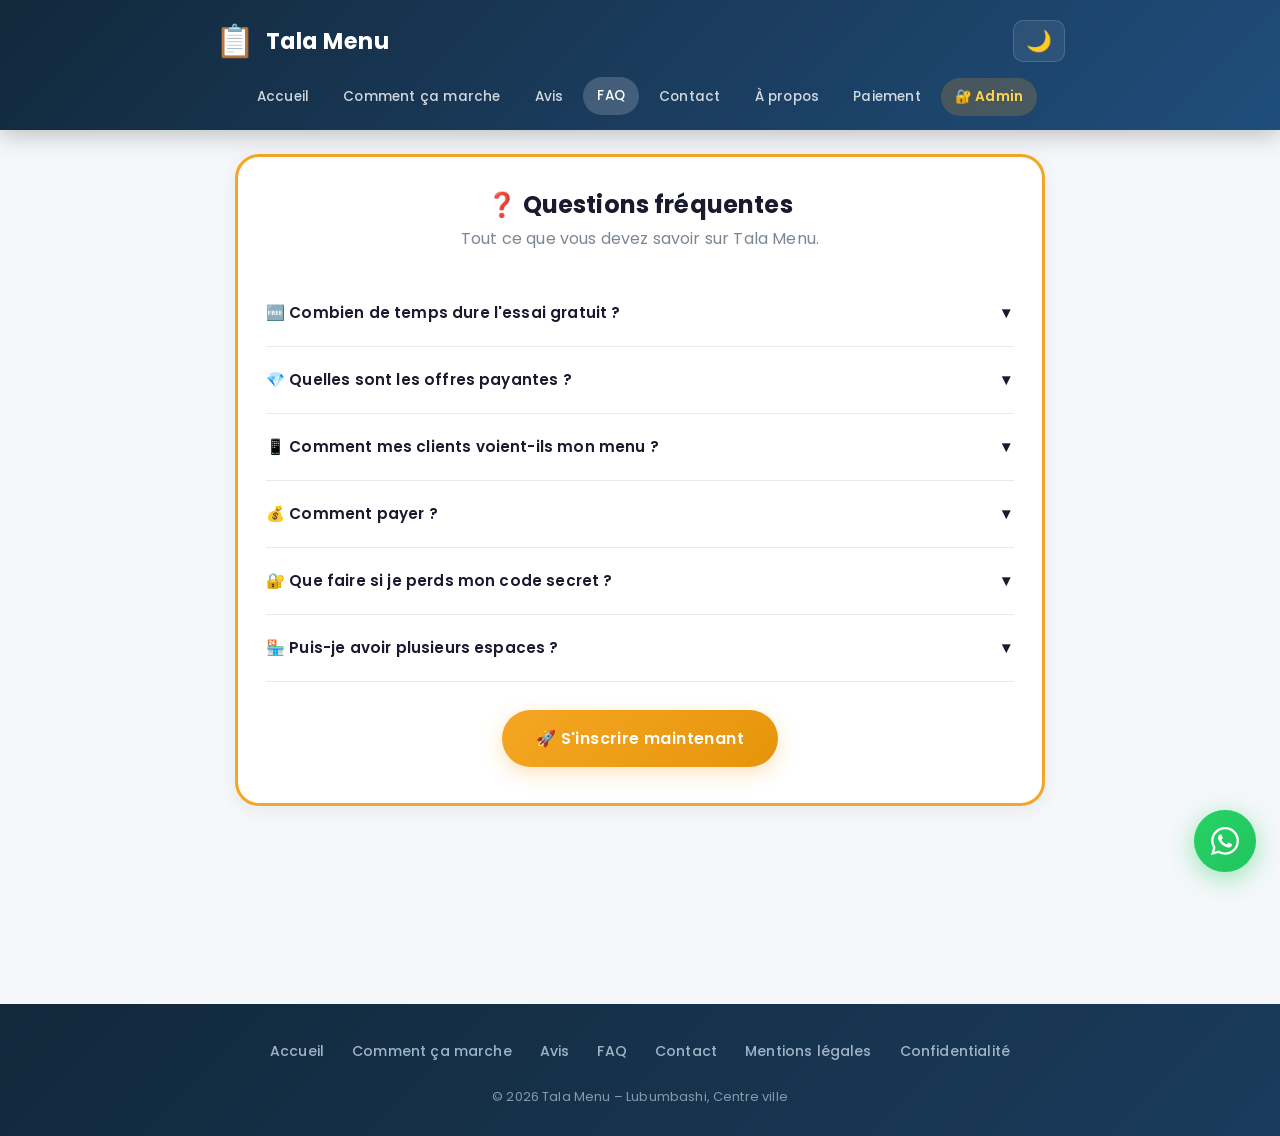
<file: faq.html>
<!DOCTYPE html>
<html lang="fr">
<head>
    <meta charset="UTF-8">
    <meta name="viewport" content="width=device-width, initial-scale=1.0, maximum-scale=1.0, user-scalable=no, viewport-fit=cover">
    <title>FAQ – Tala Menu</title>
    <link rel="stylesheet" href="style.css">
    <link rel="manifest" href="manifest.json">
    <link rel="icon" href="icon-192.png" type="image/png">
    <link rel="apple-touch-icon" href="icon-192.png">
    <meta name="apple-mobile-web-app-capable" content="yes">
    <meta name="apple-mobile-web-app-status-bar-style" content="black-translucent">
    <meta name="theme-color" content="#1A3B5C">
</head>
<body>

    <header>
        <div class="header-container">
            <div class="brand">
                <span class="logo-icon">📋</span>
                <span class="site-title">Tala Menu</span>
            </div>
            <div style="display: flex; align-items: center; gap: 8px;">
                <button id="theme-toggle" class="btn-icon" aria-label="Mode sombre" title="Mode sombre">🌙</button>
                <button class="menu-toggle" id="menu-toggle" aria-label="Ouvrir le menu" title="Menu">☰</button>
            </div>
        </div>
        <nav class="nav-links" id="nav-links">
            <a href="index.html">Accueil</a>
            <a href="comment-ca-marche.html">Comment ça marche</a>
            <a href="avis.html">Avis</a>
            <a href="faq.html" class="active">FAQ</a>
            <a href="contact.html">Contact</a>
            <a href="a-propos.html">À propos</a>
            <a href="paiement.html">Paiement</a>
            <a href="admin.html" style="background: rgba(245,166,35,0.20); color: #FFD54F; font-weight: 600;">🔐 Admin</a>
        </nav>
    </header>

    <div class="mobile-menu-overlay" id="mobile-overlay"></div>
    <div class="mobile-menu" id="mobile-menu">
        <button class="close-menu" id="close-menu">✕</button>
        <ul>
            <li><a href="index.html">🏠 Accueil</a></li>
            <li><a href="comment-ca-marche.html">📖 Comment ça marche</a></li>
            <li><a href="avis.html">⭐ Avis</a></li>
            <li><a href="faq.html">❓ FAQ</a></li>
            <li><a href="contact.html">📞 Contact</a></li>
            <li><a href="a-propos.html">📖 À propos</a></li>
            <li><a href="paiement.html">💳 Paiement</a></li>
            <li class="menu-divider"></li>
            <li><a href="admin.html" style="background: rgba(245,166,35,0.15); color: #FFD54F; font-weight: 600;">🔐 Admin</a></li>
        </ul>
    </div>

    <main>
        <section class="section-box" style="border: 3px solid var(--secondary); border-radius: var(--radius-lg);">
            <h1 style="text-align:center;">❓ Questions fréquentes</h1>
            <p style="text-align:center; color: var(--text-muted); margin-bottom: 28px;">
                Tout ce que vous devez savoir sur Tala Menu.
            </p>

            <div class="faq-item">
                <div class="faq-question" onclick="toggleFAQ(this)"><span>🆓 Combien de temps dure l'essai gratuit ?</span><span class="faq-arrow">▼</span></div>
                <div class="faq-answer">Vous bénéficiez de <strong>7 jours gratuits</strong> avec <strong>5 QR codes maximum</strong> et <strong>10 produits par QR</strong>. Aucune carte bancaire requise.</div>
            </div>
            <div class="faq-item">
                <div class="faq-question" onclick="toggleFAQ(this)"><span>💎 Quelles sont les offres payantes ?</span><span class="faq-arrow">▼</span></div>
                <div class="faq-answer"><strong>Standard (5 $/30 jours)</strong> : QR illimités, 15 produits/QR, badge premium, support prioritaire.<br><strong>Premium+ (8 $/30 jours)</strong> : tout le Standard + 20 produits/QR + logo personnalisé au centre du QR code.</div>
            </div>
            <div class="faq-item">
                <div class="faq-question" onclick="toggleFAQ(this)"><span>📱 Comment mes clients voient-ils mon menu ?</span><span class="faq-arrow">▼</span></div>
                <div class="faq-answer">Vos clients scannent votre QR code avec l'appareil photo de leur téléphone. Ils arrivent directement sur votre page menu, sans rien installer.</div>
            </div>
            <div class="faq-item">
                <div class="faq-question" onclick="toggleFAQ(this)"><span>💰 Comment payer ?</span><span class="faq-arrow">▼</span></div>
                <div class="faq-answer">Vous payez par <strong>Mobile Money</strong> (Orange Money ou Airtel Money). Entrez le code de transaction reçu par SMS. Votre compte sera activé sous 2 à 12 heures.</div>
            </div>
            <div class="faq-item">
                <div class="faq-question" onclick="toggleFAQ(this)"><span>🔐 Que faire si je perds mon code secret ?</span><span class="faq-arrow">▼</span></div>
                <div class="faq-answer">Cliquez sur <strong>« Mot de passe oublié »</strong> sur la page de connexion. Entrez votre numéro WhatsApp. Un nouveau code vous sera envoyé.</div>
            </div>
            <div class="faq-item">
                <div class="faq-question" onclick="toggleFAQ(this)"><span>🏪 Puis-je avoir plusieurs espaces ?</span><span class="faq-arrow">▼</span></div>
                <div class="faq-answer">Un compte correspond à <strong>un seul espace</strong>. Contactez l'administrateur pour un second espace.</div>
            </div>

            <div style="text-align: center; margin-top: 28px;">
                <a href="index.html" class="btn-primary">🚀 S'inscrire maintenant</a>
            </div>
        </section>
    </main>

    <footer>
        <div class="footer-content">
            <div class="footer-links">
                <a href="index.html">Accueil</a>
                <a href="comment-ca-marche.html">Comment ça marche</a>
                <a href="avis.html">Avis</a>
                <a href="faq.html">FAQ</a>
                <a href="contact.html">Contact</a>
                <a href="mentions-legales.html">Mentions légales</a>
                <a href="confidentialite.html">Confidentialité</a>
            </div>
            <p class="footer-copy">&copy; 2026 Tala Menu – Lubumbashi, Centre ville</p>
        </div>
    </footer>

    <button class="btn-whatsapp-float" id="btn-whatsapp-float" aria-label="Contacter sur WhatsApp" title="Besoin d'aide ?">
        <svg width="28" height="28" viewBox="0 0 24 24" fill="white"><path d="M17.472 14.382c-.297-.149-1.758-.867-2.03-.967-.273-.099-.471-.148-.67.15-.197.297-.767.966-.94 1.164-.173.199-.347.223-.644.075-.297-.15-1.255-.463-2.39-1.475-.883-.788-1.48-1.761-1.653-2.059-.173-.297-.018-.458.13-.606.134-.133.298-.347.446-.52.149-.174.198-.298.298-.497.099-.198.05-.371-.025-.52-.075-.149-.669-1.612-.916-2.207-.242-.579-.487-.5-.669-.51-.173-.008-.371-.01-.57-.01-.198 0-.52.074-.792.372-.272.297-1.04 1.016-1.04 2.479 0 1.462 1.065 2.875 1.213 3.074.149.198 2.096 3.2 5.077 4.487.709.306 1.262.489 1.694.625.712.227 1.36.195 1.871.118.571-.085 1.758-.719 2.006-1.413.248-.694.248-1.289.173-1.413-.074-.124-.272-.198-.57-.347m-5.421 7.403h-.004a9.87 9.87 0 01-5.031-1.378l-.361-.214-3.741.982.998-3.648-.235-.374a9.86 9.86 0 01-1.51-5.26c.001-5.45 4.436-9.884 9.888-9.884 2.64 0 5.122 1.03 6.988 2.898a9.825 9.825 0 012.893 6.994c-.003 5.45-4.437 9.884-9.885 9.884m8.413-18.297A11.815 11.815 0 0012.05 0C5.495 0 .16 5.335.157 11.892c0 2.096.547 4.142 1.588 5.945L.057 24l6.305-1.654a11.882 11.882 0 005.683 1.448h.005c6.554 0 11.89-5.335 11.893-11.893a11.821 11.821 0 00-3.48-8.413z"/></svg>
    </button>

    <script src="config.js"></script>
    <script src="script.js"></script>
</body>
</html>
</file>
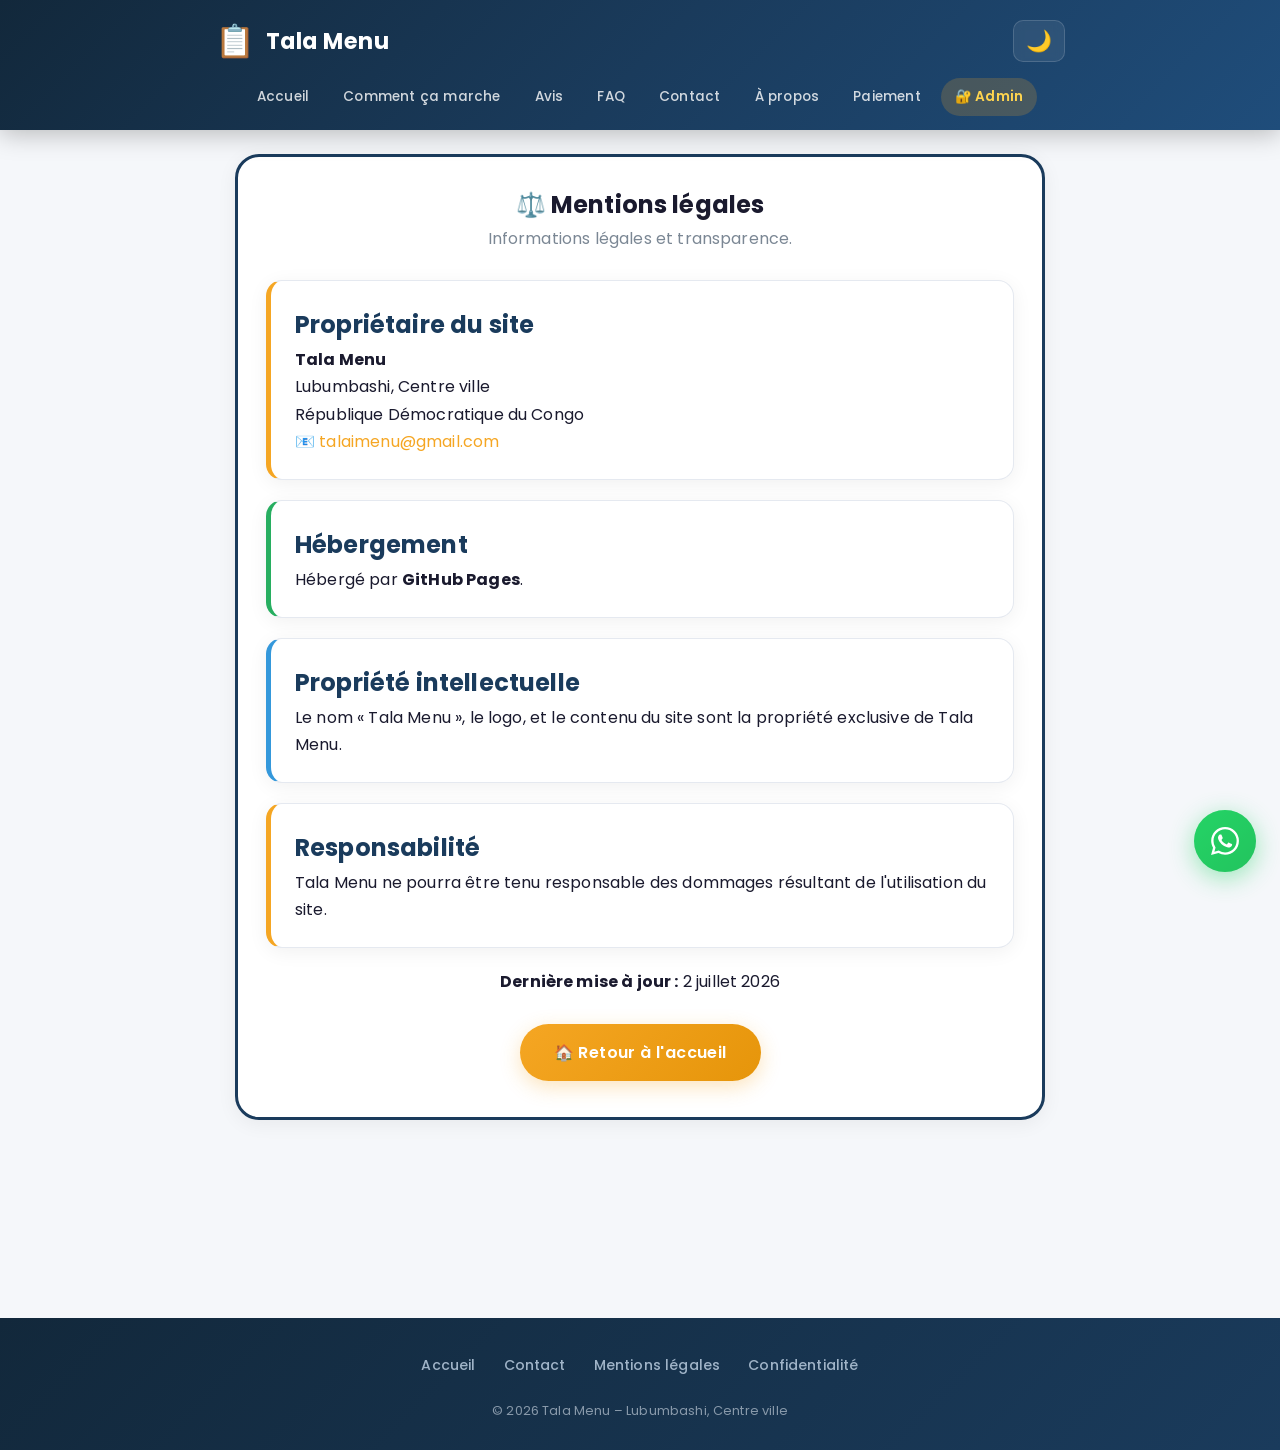
<file: mentions-legales.html>
<!DOCTYPE html>
<html lang="fr">
<head>
    <meta charset="UTF-8">
    <meta name="viewport" content="width=device-width, initial-scale=1.0, maximum-scale=1.0, user-scalable=no, viewport-fit=cover">
    <title>Mentions légales – Tala Menu</title>
    <link rel="stylesheet" href="style.css">
    <link rel="manifest" href="manifest.json">
    <link rel="icon" href="icon-192.png" type="image/png">
    <link rel="apple-touch-icon" href="icon-192.png">
    <meta name="apple-mobile-web-app-capable" content="yes">
    <meta name="apple-mobile-web-app-status-bar-style" content="black-translucent">
    <meta name="theme-color" content="#1A3B5C">
</head>
<body>

    <header>
        <div class="header-container">
            <div class="brand">
                <span class="logo-icon">📋</span>
                <span class="site-title">Tala Menu</span>
            </div>
            <div style="display: flex; align-items: center; gap: 8px;">
                <button id="theme-toggle" class="btn-icon" aria-label="Mode sombre" title="Mode sombre">🌙</button>
                <button class="menu-toggle" id="menu-toggle" aria-label="Ouvrir le menu" title="Menu">☰</button>
            </div>
        </div>
        <nav class="nav-links" id="nav-links">
            <a href="index.html">Accueil</a>
            <a href="comment-ca-marche.html">Comment ça marche</a>
            <a href="avis.html">Avis</a>
            <a href="faq.html">FAQ</a>
            <a href="contact.html">Contact</a>
            <a href="a-propos.html">À propos</a>
            <a href="paiement.html">Paiement</a>
            <a href="admin.html" style="background: rgba(245,166,35,0.20); color: #FFD54F; font-weight: 600;">🔐 Admin</a>
        </nav>
    </header>

    <div class="mobile-menu-overlay" id="mobile-overlay"></div>
    <div class="mobile-menu" id="mobile-menu">
        <button class="close-menu" id="close-menu">✕</button>
        <ul>
            <li><a href="index.html">🏠 Accueil</a></li>
            <li><a href="comment-ca-marche.html">📖 Comment ça marche</a></li>
            <li><a href="avis.html">⭐ Avis</a></li>
            <li><a href="faq.html">❓ FAQ</a></li>
            <li><a href="contact.html">📞 Contact</a></li>
            <li><a href="a-propos.html">📖 À propos</a></li>
            <li><a href="paiement.html">💳 Paiement</a></li>
            <li class="menu-divider"></li>
            <li><a href="admin.html" style="background: rgba(245,166,35,0.15); color: #FFD54F; font-weight: 600;">🔐 Admin</a></li>
        </ul>
    </div>

    <main>
        <section class="section-box" style="border: 3px solid var(--primary); border-radius: var(--radius-lg);">
            <h1 style="text-align:center;">⚖️ Mentions légales</h1>
            <p style="text-align:center; color: var(--text-muted); margin-bottom: 28px;">Informations légales et transparence.</p>

            <div class="card" style="border-left: 5px solid var(--secondary); margin-bottom: 20px;">
                <h2 style="color: var(--primary);">Propriétaire du site</h2>
                <p><strong>Tala Menu</strong><br>Lubumbashi, Centre ville<br>République Démocratique du Congo<br>📧 <a href="mailto:talaimenu@gmail.com" style="color: var(--secondary);">talaimenu@gmail.com</a></p>
            </div>
            <div class="card" style="border-left: 5px solid #27AE60; margin-bottom: 20px;">
                <h2 style="color: var(--primary);">Hébergement</h2>
                <p>Hébergé par <strong>GitHub Pages</strong>.</p>
            </div>
            <div class="card" style="border-left: 5px solid #3498DB; margin-bottom: 20px;">
                <h2 style="color: var(--primary);">Propriété intellectuelle</h2>
                <p>Le nom « Tala Menu », le logo, et le contenu du site sont la propriété exclusive de Tala Menu.</p>
            </div>
            <div class="card" style="border-left: 5px solid #F5A623; margin-bottom: 20px;">
                <h2 style="color: var(--primary);">Responsabilité</h2>
                <p>Tala Menu ne pourra être tenu responsable des dommages résultant de l'utilisation du site.</p>
            </div>
            <p style="text-align: center; margin-top: 20px;"><strong>Dernière mise à jour :</strong> 2 juillet 2026</p>
            <div style="text-align: center; margin-top: 28px;">
                <a href="index.html" class="btn-primary">🏠 Retour à l'accueil</a>
            </div>
        </section>
    </main>

    <footer>
        <div class="footer-content">
            <div class="footer-links">
                <a href="index.html">Accueil</a>
                <a href="contact.html">Contact</a>
                <a href="mentions-legales.html">Mentions légales</a>
                <a href="confidentialite.html">Confidentialité</a>
            </div>
            <p class="footer-copy">&copy; 2026 Tala Menu – Lubumbashi, Centre ville</p>
        </div>
    </footer>

    <button class="btn-whatsapp-float" id="btn-whatsapp-float" aria-label="Contacter sur WhatsApp" title="Besoin d'aide ?">
        <svg width="28" height="28" viewBox="0 0 24 24" fill="white"><path d="M17.472 14.382c-.297-.149-1.758-.867-2.03-.967-.273-.099-.471-.148-.67.15-.197.297-.767.966-.94 1.164-.173.199-.347.223-.644.075-.297-.15-1.255-.463-2.39-1.475-.883-.788-1.48-1.761-1.653-2.059-.173-.297-.018-.458.13-.606.134-.133.298-.347.446-.52.149-.174.198-.298.298-.497.099-.198.05-.371-.025-.52-.075-.149-.669-1.612-.916-2.207-.242-.579-.487-.5-.669-.51-.173-.008-.371-.01-.57-.01-.198 0-.52.074-.792.372-.272.297-1.04 1.016-1.04 2.479 0 1.462 1.065 2.875 1.213 3.074.149.198 2.096 3.2 5.077 4.487.709.306 1.262.489 1.694.625.712.227 1.36.195 1.871.118.571-.085 1.758-.719 2.006-1.413.248-.694.248-1.289.173-1.413-.074-.124-.272-.198-.57-.347m-5.421 7.403h-.004a9.87 9.87 0 01-5.031-1.378l-.361-.214-3.741.982.998-3.648-.235-.374a9.86 9.86 0 01-1.51-5.26c.001-5.45 4.436-9.884 9.888-9.884 2.64 0 5.122 1.03 6.988 2.898a9.825 9.825 0 012.893 6.994c-.003 5.45-4.437 9.884-9.885 9.884m8.413-18.297A11.815 11.815 0 0012.05 0C5.495 0 .16 5.335.157 11.892c0 2.096.547 4.142 1.588 5.945L.057 24l6.305-1.654a11.882 11.882 0 005.683 1.448h.005c6.554 0 11.89-5.335 11.893-11.893a11.821 11.821 0 00-3.48-8.413z"/></svg>
    </button>

    <script src="config.js"></script>
    <script src="script.js"></script>
</body>
</html>
</file>
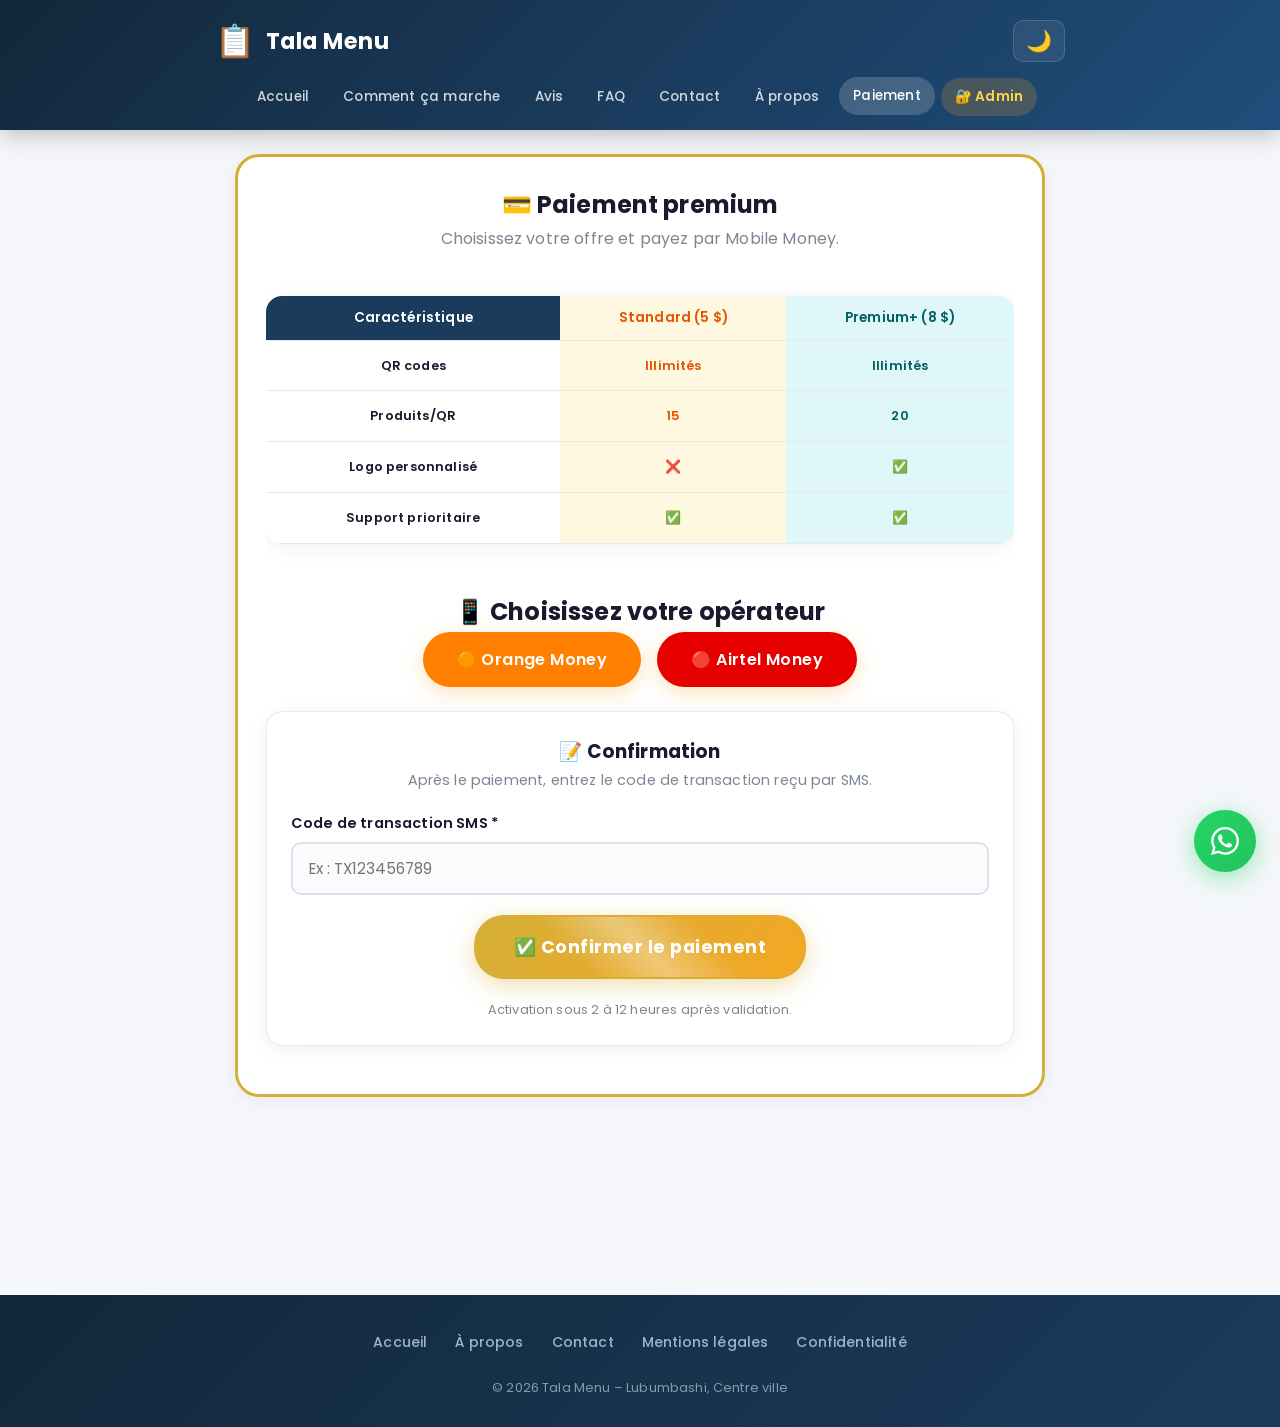
<file: paiement.html>
<!DOCTYPE html>
<html lang="fr">
<head>
    <meta charset="UTF-8">
    <meta name="viewport" content="width=device-width, initial-scale=1.0, maximum-scale=1.0, user-scalable=no, viewport-fit=cover">
    <title>Paiement – Tala Menu</title>
    <link rel="stylesheet" href="style.css">
    <link rel="manifest" href="manifest.json">
    <link rel="icon" href="icon-192.png" type="image/png">
    <link rel="apple-touch-icon" href="icon-192.png">
    <meta name="apple-mobile-web-app-capable" content="yes">
    <meta name="apple-mobile-web-app-status-bar-style" content="black-translucent">
    <meta name="theme-color" content="#1A3B5C">
</head>
<body>

    <header>
        <div class="header-container">
            <div class="brand">
                <span class="logo-icon">📋</span>
                <span class="site-title">Tala Menu</span>
            </div>
            <div style="display: flex; align-items: center; gap: 8px;">
                <button id="theme-toggle" class="btn-icon" aria-label="Mode sombre" title="Mode sombre">🌙</button>
                <button class="menu-toggle" id="menu-toggle" aria-label="Ouvrir le menu" title="Menu">☰</button>
            </div>
        </div>
        <nav class="nav-links" id="nav-links">
            <a href="index.html">Accueil</a>
            <a href="comment-ca-marche.html">Comment ça marche</a>
            <a href="avis.html">Avis</a>
            <a href="faq.html">FAQ</a>
            <a href="contact.html">Contact</a>
            <a href="a-propos.html">À propos</a>
            <a href="paiement.html" class="active">Paiement</a>
            <a href="admin.html" style="background: rgba(245,166,35,0.20); color: #FFD54F; font-weight: 600;">🔐 Admin</a>
        </nav>
    </header>

    <div class="mobile-menu-overlay" id="mobile-overlay"></div>
    <div class="mobile-menu" id="mobile-menu">
        <button class="close-menu" id="close-menu">✕</button>
        <ul>
            <li><a href="index.html">🏠 Accueil</a></li>
            <li><a href="comment-ca-marche.html">📖 Comment ça marche</a></li>
            <li><a href="avis.html">⭐ Avis</a></li>
            <li><a href="faq.html">❓ FAQ</a></li>
            <li><a href="contact.html">📞 Contact</a></li>
            <li><a href="a-propos.html">📖 À propos</a></li>
            <li><a href="paiement.html">💳 Paiement</a></li>
            <li class="menu-divider"></li>
            <li><a href="admin.html" style="background: rgba(245,166,35,0.15); color: #FFD54F; font-weight: 600;">🔐 Admin</a></li>
        </ul>
    </div>

    <main>
        <section class="section-box" style="border: 3px solid var(--gold); border-radius: var(--radius-lg);">
            <h1 style="text-align:center;">💳 Paiement premium</h1>
            <p style="text-align:center; color: var(--text-muted); margin-bottom: 24px;">
                Choisissez votre offre et payez par Mobile Money.
            </p>

            <div style="overflow-x: auto;">
                <table class="table-offres">
                    <thead>
                        <tr>
                            <th>Caractéristique</th>
                            <th class="col-standard">Standard (5 $)</th>
                            <th class="col-premium-plus">Premium+ (8 $)</th>
                        </tr>
                    </thead>
                    <tbody>
                        <tr><td>QR codes</td><td class="col-standard">Illimités</td><td class="col-premium-plus">Illimités</td></tr>
                        <tr><td>Produits/QR</td><td class="col-standard">15</td><td class="col-premium-plus">20</td></tr>
                        <tr><td>Logo personnalisé</td><td class="col-standard"><span class="cross">❌</span></td><td class="col-premium-plus"><span class="check">✅</span></td></tr>
                        <tr><td>Support prioritaire</td><td class="col-standard"><span class="check">✅</span></td><td class="col-premium-plus"><span class="check">✅</span></td></tr>
                    </tbody>
                </table>
            </div>

            <h2 style="text-align:center; margin-top: 28px;">📱 Choisissez votre opérateur</h2>
            <div class="flex-center gap-16 mb-24" style="flex-wrap: wrap;">
                <button id="btn-orange" class="btn-primary" style="background: #FF7F00;">🟠 Orange Money</button>
                <button id="btn-airtel" class="btn-primary" style="background: #E60000;">🔴 Airtel Money</button>
            </div>

            <div id="instructions-orange" class="card hidden">
                <div class="flex-between mb-8"><h3>🟠 Orange Money</h3><button id="btn-fermer-orange" class="btn-close">✕</button></div>
                <p><strong>📱 Numéro :</strong> <span id="orange-number"></span></p>
                <p><strong>📲 USSD :</strong> <span id="orange-ussd"></span></p>
                <ol><li>Composez <strong id="orange-ussd2"></strong></li><li>Envoyer de l'argent</li><li>Numéro : <strong id="orange-number2"></strong></li><li>Montant exact</li><li>Validez</li></ol>
            </div>

            <div id="instructions-airtel" class="card hidden">
                <div class="flex-between mb-8"><h3>🔴 Airtel Money</h3><button id="btn-fermer-airtel" class="btn-close">✕</button></div>
                <p><strong>📱 Numéro :</strong> <span id="airtel-number"></span></p>
                <p><strong>📲 USSD :</strong> <span id="airtel-ussd"></span></p>
                <ol><li>Composez <strong id="airtel-ussd2"></strong></li><li>Envoyer de l'argent</li><li>Numéro : <strong id="airtel-number2"></strong></li><li>Montant exact</li><li>Validez</li></ol>
            </div>

            <div class="card mt-24">
                <h3 style="text-align:center;">📝 Confirmation</h3>
                <p style="text-align:center; color: var(--text-muted); font-size: 0.90rem; margin-bottom: 18px;">
                    Après le paiement, entrez le code de transaction reçu par SMS.
                </p>
                <div class="form-group">
                    <label for="code-transaction">Code de transaction SMS *</label>
                    <input type="text" id="code-transaction" placeholder="Ex : TX123456789" required>
                </div>
                <div class="form-group text-center">
                    <button id="btn-confirmer" class="btn-premium">✅ Confirmer le paiement</button>
                </div>
                <p style="text-align:center; font-size: 0.80rem; color: var(--text-muted); margin-top: 10px;">
                    Activation sous 2 à 12 heures après validation.
                </p>
            </div>

            <div id="paiement-success" class="alert alert-success hidden text-center mt-16"></div>
        </section>
    </main>

    <footer>
        <div class="footer-content">
            <div class="footer-links">
                <a href="index.html">Accueil</a>
                <a href="a-propos.html">À propos</a>
                <a href="contact.html">Contact</a>
                <a href="mentions-legales.html">Mentions légales</a>
                <a href="confidentialite.html">Confidentialité</a>
            </div>
            <p class="footer-copy">&copy; 2026 Tala Menu – Lubumbashi, Centre ville</p>
        </div>
    </footer>

    <button class="btn-whatsapp-float" id="btn-whatsapp-float" aria-label="Contacter sur WhatsApp" title="Besoin d'aide ?">
        <svg width="28" height="28" viewBox="0 0 24 24" fill="white"><path d="M17.472 14.382c-.297-.149-1.758-.867-2.03-.967-.273-.099-.471-.148-.67.15-.197.297-.767.966-.94 1.164-.173.199-.347.223-.644.075-.297-.15-1.255-.463-2.39-1.475-.883-.788-1.48-1.761-1.653-2.059-.173-.297-.018-.458.13-.606.134-.133.298-.347.446-.52.149-.174.198-.298.298-.497.099-.198.05-.371-.025-.52-.075-.149-.669-1.612-.916-2.207-.242-.579-.487-.5-.669-.51-.173-.008-.371-.01-.57-.01-.198 0-.52.074-.792.372-.272.297-1.04 1.016-1.04 2.479 0 1.462 1.065 2.875 1.213 3.074.149.198 2.096 3.2 5.077 4.487.709.306 1.262.489 1.694.625.712.227 1.36.195 1.871.118.571-.085 1.758-.719 2.006-1.413.248-.694.248-1.289.173-1.413-.074-.124-.272-.198-.57-.347m-5.421 7.403h-.004a9.87 9.87 0 01-5.031-1.378l-.361-.214-3.741.982.998-3.648-.235-.374a9.86 9.86 0 01-1.51-5.26c.001-5.45 4.436-9.884 9.888-9.884 2.64 0 5.122 1.03 6.988 2.898a9.825 9.825 0 012.893 6.994c-.003 5.45-4.437 9.884-9.885 9.884m8.413-18.297A11.815 11.815 0 0012.05 0C5.495 0 .16 5.335.157 11.892c0 2.096.547 4.142 1.588 5.945L.057 24l6.305-1.654a11.882 11.882 0 005.683 1.448h.005c6.554 0 11.89-5.335 11.893-11.893a11.821 11.821 0 00-3.48-8.413z"/></svg>
    </button>

    <script src="config.js"></script>
    <script src="script.js"></script>
    <script>
        document.addEventListener('DOMContentLoaded', function() {
            document.getElementById('orange-number').textContent = CONFIG.ORANGE_MONEY_NUMBER;
            document.getElementById('orange-ussd').textContent = CONFIG.ORANGE_USSD;
            document.getElementById('orange-ussd2').textContent = CONFIG.ORANGE_USSD;
            document.getElementById('orange-number2').textContent = CONFIG.ORANGE_MONEY_NUMBER;
            document.getElementById('airtel-number').textContent = CONFIG.AIRTEL_MONEY_NUMBER;
            document.getElementById('airtel-ussd').textContent = CONFIG.AIRTEL_USSD;
            document.getElementById('airtel-ussd2').textContent = CONFIG.AIRTEL_USSD;
            document.getElementById('airtel-number2').textContent = CONFIG.AIRTEL_MONEY_NUMBER;

            document.getElementById('btn-orange').addEventListener('click', function() {
                document.getElementById('instructions-orange').classList.remove('hidden');
                document.getElementById('instructions-airtel').classList.add('hidden');
            });
            document.getElementById('btn-airtel').addEventListener('click', function() {
                document.getElementById('instructions-airtel').classList.remove('hidden');
                document.getElementById('instructions-orange').classList.add('hidden');
            });
            document.getElementById('btn-fermer-orange').addEventListener('click', function() {
                document.getElementById('instructions-orange').classList.add('hidden');
            });
            document.getElementById('btn-fermer-airtel').addEventListener('click', function() {
                document.getElementById('instructions-airtel').classList.add('hidden');
            });

            document.getElementById('btn-confirmer').addEventListener('click', function() {
                const ct = document.getElementById('code-transaction').value.trim();
                if (!ct) { alert('Code transaction requis.'); return; }
                document.getElementById('paiement-success').innerHTML = MESSAGES.PAIEMENT_CONFIRME().replace(/\n/g, '<br>');
                document.getElementById('paiement-success').classList.remove('hidden');
                document.getElementById('code-transaction').value = '';
                setTimeout(() => { document.getElementById('paiement-success').classList.add('hidden'); }, 10000);
            });
        });
    </script>
</body>
</html>
</file>
<file: style.css>
/* ============================================================
   TALA MENU – STYLE GLOBAL
   Siège : Lubumbashi, Centre ville – RDC
   Police : Poppins (Google Fonts)
   Design professionnel • Animations • Mode clair/sombre
   ============================================================ */

@import url('https://fonts.googleapis.com/css2?family=Poppins:wght@300;400;500;600;700;800&display=swap');

:root {
    --primary: #1A3B5C;
    --primary-light: #2C5F8A;
    --secondary: #F5A623;
    --secondary-dark: #E6950A;
    --gold: #D4AF37;
    --gold-light: #F9E4A0;
    --diamond: #B9F2FF;

    --bg-light: #F5F7FA;
    --bg-dark: #0F1923;
    --card-light: #FFFFFF;
    --card-dark: #1A2836;

    --text-light: #1A1A2E;
    --text-dark: #E8ECF1;
    --text-muted: #7B8794;
    --text-muted-dark: #9BA5B0;

    --shadow: 0 4px 20px rgba(0,0,0,0.06);
    --shadow-hover: 0 12px 32px rgba(0,0,0,0.10);
    --shadow-dark: 0 4px 20px rgba(0,0,0,0.30);
    --shadow-dark-hover: 0 12px 32px rgba(0,0,0,0.45);

    --radius: 16px;
    --radius-sm: 10px;
    --radius-lg: 24px;
    --radius-xl: 32px;
    --border-light: #E5E9F0;
    --border-dark: #2A3A48;

    --transition: 0.3s cubic-bezier(0.4, 0, 0.2, 1);
    --transition-fast: 0.15s cubic-bezier(0.4, 0, 0.2, 1);
    --transition-slow: 0.5s cubic-bezier(0.4, 0, 0.2, 1);

    --font-main: 'Poppins', 'Segoe UI', Roboto, sans-serif;
}

* { margin: 0; padding: 0; box-sizing: border-box; }
html { scroll-behavior: smooth; -webkit-tap-highlight-color: transparent; }

body {
    font-family: var(--font-main);
    background-color: var(--bg-light);
    color: var(--text-light);
    line-height: 1.7;
    transition: background var(--transition-slow), color var(--transition-slow);
    min-height: 100vh;
    font-weight: 400;
    letter-spacing: 0.01em;
    -webkit-font-smoothing: antialiased;
}

a { text-decoration: none; color: inherit; }
img { max-width: 100%; height: auto; }

main {
    max-width: 850px;
    margin: 0 auto;
    padding: 24px 20px 120px;
    min-height: 70vh;
    animation: fadeInUp 0.6s ease;
    overflow-x: hidden;
}

.loader {
    width: 48px; height: 48px;
    border: 4px solid var(--border-light);
    border-top-color: var(--secondary);
    border-radius: 50%;
    animation: spin 0.7s linear infinite;
    margin: 60px auto;
}
@keyframes spin { to { transform: rotate(360deg); } }
.loader-hidden { display: none; }

header {
    background: linear-gradient(135deg, #12283B, #1A3B5C, #1F4D7B);
    color: #fff;
    padding: 14px 20px;
    position: sticky;
    top: 0;
    z-index: 1000;
    box-shadow: 0 4px 24px rgba(0,0,0,0.25);
    transition: background var(--transition-slow);
    backdrop-filter: blur(10px);
}

.header-container {
    display: flex;
    justify-content: space-between;
    align-items: center;
    max-width: 850px;
    margin: 0 auto;
}

.brand {
    display: flex;
    align-items: center;
    gap: 10px;
    font-size: 1.4rem;
    font-weight: 700;
    letter-spacing: 0.5px;
}

.logo-icon {
    font-size: 2rem;
    animation: floatLogo 3s ease-in-out infinite;
}
@keyframes floatLogo {
    0%, 100% { transform: translateY(0); }
    50% { transform: translateY(-4px); }
}

.btn-icon {
    background: rgba(255,255,255,0.08);
    border: 1px solid rgba(255,255,255,0.15);
    color: #fff;
    font-size: 1.3rem;
    cursor: pointer;
    padding: 8px 12px;
    border-radius: var(--radius-sm);
    transition: all var(--transition-fast);
    backdrop-filter: blur(5px);
}
.btn-icon:hover, .btn-icon:active {
    background: rgba(255,255,255,0.20);
    transform: scale(1.05);
}

.nav-links {
    display: flex;
    gap: 6px;
    align-items: center;
    flex-wrap: wrap;
    justify-content: center;
    margin-top: 10px;
    max-width: 850px;
    margin-left: auto;
    margin-right: auto;
}
.nav-links a {
    color: rgba(255,255,255,0.80);
    font-size: 0.85rem;
    padding: 7px 14px;
    border-radius: 20px;
    transition: all var(--transition-fast);
    font-weight: 500;
    letter-spacing: 0.2px;
}
.nav-links a:hover, .nav-links a.active {
    background: rgba(255,255,255,0.18);
    color: #fff;
    transform: translateY(-1px);
}

.menu-toggle {
    display: none;
    background: rgba(255,255,255,0.08);
    border: 1px solid rgba(255,255,255,0.15);
    color: #fff;
    font-size: 1.5rem;
    cursor: pointer;
    padding: 6px 10px;
    border-radius: var(--radius-sm);
    transition: all var(--transition-fast);
}
.menu-toggle:active { background: rgba(255,255,255,0.20); transform: scale(0.95); }

.mobile-menu-overlay {
    display: none;
    position: fixed;
    top: 0; left: 0;
    width: 100%; height: 100%;
    background: rgba(0,0,0,0.55);
    z-index: 1500;
    opacity: 0;
    transition: opacity var(--transition);
    backdrop-filter: blur(3px);
}
.mobile-menu-overlay.active { display: block; opacity: 1; }

.mobile-menu {
    position: fixed;
    top: 0; right: -320px;
    width: 290px;
    height: 100vh;
    background: linear-gradient(180deg, #12283B, #1A3B5C);
    color: #fff;
    padding: 28px 22px;
    z-index: 2000;
    transition: right var(--transition);
    box-shadow: -8px 0 40px rgba(0,0,0,0.40);
    overflow-y: auto;
    border-left: 1px solid rgba(255,255,255,0.08);
    overscroll-behavior: contain;
    -webkit-overflow-scrolling: touch;
}
.mobile-menu.active { right: 0; }

.mobile-menu .close-menu {
    background: rgba(255,255,255,0.08);
    border: 1px solid rgba(255,255,255,0.15);
    color: #fff;
    font-size: 1.6rem;
    cursor: pointer;
    position: absolute;
    top: 14px; right: 16px;
    padding: 6px 12px;
    border-radius: var(--radius-sm);
    transition: all var(--transition-fast);
}
.mobile-menu .close-menu:active { background: rgba(255,255,255,0.20); transform: scale(0.90); }

.mobile-menu ul { list-style: none; margin-top: 56px; }
.mobile-menu ul li { margin: 4px 0; }
.mobile-menu ul li a {
    color: rgba(255,255,255,0.85);
    font-size: 1.05rem;
    display: block;
    padding: 13px 16px;
    border-radius: var(--radius-sm);
    transition: all var(--transition-fast);
    font-weight: 500;
}
.mobile-menu ul li a:hover, .mobile-menu ul li a.active {
    background: rgba(255,255,255,0.12);
    color: #fff;
    transform: translateX(4px);
}

.mobile-menu .menu-divider { height: 1px; background: rgba(255,255,255,0.12); margin: 16px 0; }
.mobile-menu .menu-premium {
    background: linear-gradient(135deg, #D4AF37, #F5A623);
    color: #fff !important;
    text-align: center;
    font-weight: 700 !important;
    border-radius: 25px;
    margin-top: 6px;
    box-shadow: 0 4px 16px rgba(212,175,55,0.35);
    animation: subtleGlow 2s ease-in-out infinite;
}
@keyframes subtleGlow {
    0%, 100% { box-shadow: 0 4px 16px rgba(212,175,55,0.35); }
    50% { box-shadow: 0 6px 24px rgba(212,175,55,0.55); }
}

body.dark-mode { background-color: var(--bg-dark); color: var(--text-dark); }
body.dark-mode header { background: linear-gradient(135deg, #0A1622, #12283B, #0F1F30); }
body.dark-mode .mobile-menu { background: linear-gradient(180deg, #0A1622, #12283B); }
body.dark-mode .card, body.dark-mode .carte-espace, body.dark-mode .avis-item, body.dark-mode .section-box {
    background-color: var(--card-dark); color: var(--text-dark); box-shadow: var(--shadow-dark); border-color: var(--border-dark);
}
body.dark-mode .faq-answer { color: #B0BEC5; }
body.dark-mode .text-muted { color: #8E9EAB !important; }
body.dark-mode .mobile-menu-overlay { background: rgba(0,0,0,0.70); }

@media (max-width: 768px) { .nav-links { display: none; } .menu-toggle { display: block; } }
@media (min-width: 769px) { .mobile-menu, .mobile-menu-overlay { display: none !important; } }
/* ---- BOUTONS PRINCIPAUX ---- */
.btn-primary {
    display: inline-block;
    background: linear-gradient(135deg, #F5A623, #E6950A);
    color: #fff;
    padding: 15px 34px;
    font-size: 1rem;
    font-weight: 600;
    border: none;
    border-radius: 30px;
    cursor: pointer;
    transition: all var(--transition);
    box-shadow: 0 6px 20px rgba(245,166,35,0.30);
    text-align: center;
    letter-spacing: 0.4px;
    min-width: 200px;
    position: relative;
    overflow: hidden;
    font-family: var(--font-main);
}
.btn-primary::after {
    content: '';
    position: absolute;
    top: 50%; left: 50%;
    width: 0; height: 0;
    background: rgba(255,255,255,0.25);
    border-radius: 50%;
    transform: translate(-50%, -50%);
    transition: width 0.6s, height 0.6s;
}
.btn-primary:hover::after { width: 500px; height: 500px; }
.btn-primary:hover { transform: translateY(-3px); box-shadow: 0 10px 32px rgba(245,166,35,0.45); }
.btn-primary:active { transform: translateY(-1px) scale(0.98); }

.btn-secondary {
    display: inline-block;
    background: transparent;
    color: var(--primary);
    padding: 12px 28px;
    font-size: 0.95rem;
    font-weight: 600;
    border: 2px solid var(--primary);
    border-radius: 30px;
    cursor: pointer;
    transition: all var(--transition);
    text-align: center;
    font-family: var(--font-main);
}
.btn-secondary:hover { background: var(--primary); color: #fff; transform: translateY(-2px); box-shadow: 0 6px 20px rgba(26,59,92,0.25); }
body.dark-mode .btn-secondary { color: var(--secondary); border-color: var(--secondary); }
body.dark-mode .btn-secondary:hover { background: var(--secondary); color: #fff; }

/* ---- BOUTON PREMIUM STANDARD ---- */
.btn-premium {
    display: inline-block;
    background: linear-gradient(135deg, #D4AF37, #F5A623, #FFC107, #D4AF37);
    background-size: 300% 300%;
    color: #fff;
    padding: 17px 38px;
    font-size: 1.1rem;
    font-weight: 700;
    border: 2px solid rgba(212,175,55,0.60);
    border-radius: 30px;
    cursor: pointer;
    transition: all var(--transition);
    box-shadow: 0 6px 24px rgba(212,175,55,0.40);
    text-align: center;
    animation: shimmer 3s ease infinite;
    letter-spacing: 0.5px;
    font-family: var(--font-main);
    position: relative;
    overflow: hidden;
}
.btn-premium::before {
    content: '';
    position: absolute;
    top: -50%; left: -50%;
    width: 200%; height: 200%;
    background: linear-gradient(45deg, transparent 40%, rgba(255,255,255,0.35) 50%, transparent 60%);
    animation: shine 2.5s ease-in-out infinite;
}
@keyframes shimmer { 0%, 100% { background-position: 0% 50%; } 50% { background-position: 100% 50%; } }
@keyframes shine { 0% { transform: translateX(-100%) rotate(45deg); } 100% { transform: translateX(100%) rotate(45deg); } }
.btn-premium:hover { transform: translateY(-4px); box-shadow: 0 14px 36px rgba(212,175,55,0.55); }

.btn-premium-plus {
    display: inline-block;
    background: linear-gradient(135deg, #7FDBFF, #39CCCC, #7FDBFF);
    background-size: 300% 300%;
    color: #fff;
    padding: 17px 38px;
    font-size: 1.1rem;
    font-weight: 700;
    border: 2px solid rgba(127,219,255,0.60);
    border-radius: 30px;
    cursor: pointer;
    transition: all var(--transition);
    box-shadow: 0 6px 24px rgba(127,219,255,0.40);
    text-align: center;
    animation: shimmerDiamond 3s ease infinite;
    letter-spacing: 0.5px;
    font-family: var(--font-main);
    position: relative;
    overflow: hidden;
}
.btn-premium-plus::before {
    content: '';
    position: absolute;
    top: -50%; left: -50%;
    width: 200%; height: 200%;
    background: linear-gradient(45deg, transparent 40%, rgba(255,255,255,0.35) 50%, transparent 60%);
    animation: shine 2.5s ease-in-out infinite;
}
@keyframes shimmerDiamond { 0%, 100% { background-position: 0% 50%; } 50% { background-position: 100% 50%; } }
.btn-premium-plus:hover { transform: translateY(-4px); box-shadow: 0 14px 36px rgba(127,219,255,0.55); }

/* ---- BOUTON WHATSAPP FLOTTANT ---- */
.btn-whatsapp-float {
    position: fixed; bottom: 28px; right: 24px; width: 62px; height: 62px;
    background: linear-gradient(135deg, #25D366, #20BA5A); color: #fff; border: none; border-radius: 50%;
    font-size: 1.8rem; cursor: pointer; box-shadow: 0 6px 24px rgba(37,211,102,0.45); z-index: 999;
    transition: all var(--transition); display: flex; align-items: center; justify-content: center;
    animation: whatsappPulse 2.5s ease-in-out infinite; font-family: var(--font-main);
}
.btn-whatsapp-float::before {
    content: ''; position: absolute; width: 100%; height: 100%;
    background: rgba(37,211,102,0.35); border-radius: 50%; z-index: -1;
    animation: whatsappWave 2.5s ease-in-out infinite;
}
@keyframes whatsappPulse { 0%, 100% { box-shadow: 0 6px 24px rgba(37,211,102,0.45); transform: scale(1); } 50% { box-shadow: 0 10px 36px rgba(37,211,102,0.65); transform: scale(1.06); } }
@keyframes whatsappWave { 0%, 100% { transform: scale(1); opacity: 0.50; } 50% { transform: scale(1.8); opacity: 0; } }
.btn-whatsapp-float:hover { transform: scale(1.12); }
.btn-whatsapp-float:active { transform: scale(0.92); }

.btn-danger { display: inline-block; background: linear-gradient(135deg, #E74C3C, #C0392B); color: #fff; padding: 9px 20px; font-size: 0.85rem; font-weight: 600; border: none; border-radius: 22px; cursor: pointer; transition: all var(--transition-fast); font-family: var(--font-main); }
.btn-danger:hover { transform: translateY(-2px); box-shadow: 0 6px 18px rgba(231,76,60,0.40); }
.btn-success { display: inline-block; background: linear-gradient(135deg, #27AE60, #1E8449); color: #fff; padding: 9px 20px; font-size: 0.85rem; font-weight: 600; border: none; border-radius: 22px; cursor: pointer; transition: all var(--transition-fast); font-family: var(--font-main); }
.btn-success:hover { transform: translateY(-2px); box-shadow: 0 6px 18px rgba(39,174,96,0.40); }
.btn-sm { padding: 7px 16px; font-size: 0.80rem; border-radius: 20px; min-width: auto; }

.btn-close {
    display: inline-block; background: #E74C3C; color: #fff; width: 28px; height: 28px;
    border: none; border-radius: 50%; font-size: 0.9rem; font-weight: 700; cursor: pointer;
    transition: all var(--transition-fast); line-height: 28px; text-align: center; margin-left: 8px;
}
.btn-close:hover { background: #C0392B; transform: scale(1.1); }

/* ---- CARTES ---- */
.card {
    background: var(--card-light); border-radius: var(--radius); padding: 24px;
    box-shadow: var(--shadow); transition: all var(--transition); border: 1px solid var(--border-light);
    margin-bottom: 20px; position: relative; overflow: hidden;
}
.card::before {
    content: ''; position: absolute; top: 0; left: 0; width: 100%; height: 3px;
    background: linear-gradient(90deg, var(--secondary), var(--gold), var(--secondary));
    background-size: 200% 100%; animation: borderGlow 3s ease-in-out infinite; opacity: 0; transition: opacity var(--transition);
}
.card:hover::before { opacity: 1; }
.card:hover { box-shadow: var(--shadow-hover); transform: translateY(-3px); }
@keyframes borderGlow { 0%, 100% { background-position: 0% 50%; } 50% { background-position: 100% 50%; } }
body.dark-mode .card { background: var(--card-dark); border-color: var(--border-dark); box-shadow: var(--shadow-dark); }
body.dark-mode .card:hover { box-shadow: var(--shadow-dark-hover); }

.section-box {
    background: var(--card-light); border-radius: var(--radius-lg); padding: 28px;
    box-shadow: var(--shadow); margin-bottom: 28px; border: 1px solid var(--border-light);
    transition: all var(--transition); animation: fadeInUp 0.5s ease; position: relative;
}
body.dark-mode .section-box { background: var(--card-dark); border-color: var(--border-dark); box-shadow: var(--shadow-dark); }

.hero { text-align: center; padding: 40px 0 28px; }
.hero h1 { font-size: 2.2rem; color: var(--primary); margin-bottom: 8px; font-weight: 800; }
.hero .slogan { font-size: 1.1rem; color: var(--text-muted); margin-bottom: 24px; font-weight: 400; }
body.dark-mode .hero h1 { color: var(--secondary); }

.welcome-banner {
    background: linear-gradient(135deg, #12283B, #1A3B5C, #1F4D7B); color: #fff;
    border-radius: var(--radius-lg); padding: 28px; text-align: center; margin-bottom: 28px;
    box-shadow: 0 8px 28px rgba(26,59,92,0.30);
}
.welcome-banner h2 { font-size: 1.5rem; margin-bottom: 6px; font-weight: 700; }

.form-container { max-width: 520px; margin: 0 auto; }
.form-group { margin-bottom: 20px; }
.form-group label { display: block; font-weight: 600; margin-bottom: 7px; font-size: 0.90rem; color: var(--text-light); }
body.dark-mode .form-group label { color: var(--text-dark); }
.form-group input, .form-group select, .form-group textarea {
    width: 100%; padding: 13px 16px; border: 2px solid #DDE2EA; border-radius: var(--radius-sm);
    font-size: 0.95rem; font-family: var(--font-main); background: #FAFBFC;
    transition: all var(--transition-fast); outline: none; color: var(--text-light);
}
.form-group input:focus, .form-group select:focus, .form-group textarea:focus {
    border-color: var(--secondary); box-shadow: 0 0 0 4px rgba(245,166,35,0.10); background: #fff;
}
.form-group input.error, .form-group select.error, .form-group textarea.error { border-color: #E74C3C; animation: shake 0.5s ease; }
.form-group small { display: block; font-size: 0.78rem; color: var(--text-muted); margin-top: 5px; }
.form-group .error-msg { font-size: 0.80rem; color: #E74C3C; margin-top: 5px; font-weight: 500; }
body.dark-mode .form-group input, body.dark-mode .form-group select, body.dark-mode .form-group textarea { background: #1E2C3A; border-color: #344658; color: var(--text-dark); }
body.dark-mode .form-group input:focus, body.dark-mode .form-group select:focus, body.dark-mode .form-group textarea:focus { border-color: var(--secondary); background: #233245; }

.alert { padding: 15px 20px; border-radius: var(--radius-sm); font-weight: 500; margin-bottom: 18px; font-size: 0.90rem; }
.alert-success { background: #E8F5E9; color: #1B5E20; border: 1px solid #A5D6A7; }
.alert-error { background: #FFEBEE; color: #B71C1C; border: 1px solid #EF9A9A; }
.alert-warning { background: #FFF8E1; color: #E65100; border: 1px solid #FFCC80; }
.alert-info { background: #E3F2FD; color: #01579B; border: 1px solid #90CAF9; }
body.dark-mode .alert-success { background: #132A1C; color: #81C784; border-color: #2E5C3A; }
body.dark-mode .alert-error { background: #2A1414; color: #EF9A9A; border-color: #5C2A2A; }
body.dark-mode .alert-warning { background: #2A2410; color: #FFCC80; border-color: #5C4A1A; }
body.dark-mode .alert-info { background: #101E2A; color: #90CAF9; border-color: #1A3A5C; }

/* ---- BADGE PREMIUM STANDARD (GRAND, ANIMÉ, BRILLANT) ---- */
.badge-premium {
    background: linear-gradient(135deg, #FFFEF5, #FFF8DC, #FFF0B3, #FFFEF5);
    background-size: 300% 300%;
    border: 4px solid var(--gold);
    border-radius: var(--radius-lg);
    padding: 30px 34px;
    text-align: center;
    margin-bottom: 28px;
    position: relative;
    overflow: hidden;
    animation: badgeGlow 2.5s ease-in-out infinite, fadeInUp 0.6s ease;
    box-shadow: 0 10px 40px rgba(212,175,55,0.40);
}
.badge-premium::before {
    content: '';
    position: absolute;
    top: -50%; left: -50%;
    width: 200%; height: 200%;
    background: linear-gradient(45deg, transparent 40%, rgba(255,255,255,0.60) 48%, rgba(255,255,255,0.60) 52%, transparent 60%);
    animation: badgeShine 2.5s ease-in-out infinite;
}
.badge-premium::after {
    content: '✦ ✦ ✦';
    position: absolute;
    top: 10px; right: 20px;
    font-size: 1.1rem;
    color: var(--gold);
    animation: sparkle 1.2s ease-in-out infinite;
}
@keyframes badgeGlow {
    0%, 100% { box-shadow: 0 10px 40px rgba(212,175,55,0.40); }
    50% { box-shadow: 0 18px 56px rgba(212,175,55,0.65); }
}
@keyframes badgeShine {
    0% { transform: translateX(-100%) rotate(45deg); }
    100% { transform: translateX(100%) rotate(45deg); }
}
@keyframes sparkle {
    0%, 100% { opacity: 0.5; transform: scale(1); }
    50% { opacity: 1; transform: scale(1.4); }
}
.badge-premium .badge-icon { font-size: 3.2rem; display: block; margin-bottom: 12px; animation: bounceBadge 2s ease-in-out infinite; }
@keyframes bounceBadge { 0%, 100% { transform: translateY(0); } 50% { transform: translateY(-12px); } }
.badge-premium h3 { font-size: 1.6rem; color: #7A5C10; font-weight: 700; margin-bottom: 6px; }
.badge-premium p { color: #8B6914; font-size: 0.95rem; font-weight: 500; }
.badge-premium .badge-expire { font-size: 0.88rem; color: #7A5C10; margin-top: 10px; font-weight: 500; }
.badge-premium .badge-pro {
    display: inline-block;
    background: linear-gradient(135deg, #D4AF37, #F5A623);
    color: #fff;
    padding: 6px 20px;
    border-radius: 20px;
    font-size: 0.85rem;
    font-weight: 700;
    letter-spacing: 1.5px;
    text-transform: uppercase;
    margin-bottom: 12px;
    box-shadow: 0 4px 14px rgba(212,175,55,0.45);
}
body.dark-mode .badge-premium {
    background: linear-gradient(135deg, #1E2410, #2A3018, #1E2410);
    background-size: 300% 300%;
    border-color: rgba(212,175,55,0.55);
}
body.dark-mode .badge-premium h3, body.dark-mode .badge-premium p, body.dark-mode .badge-premium .badge-expire { color: #F9E4A0; }

/* ---- BADGE PREMIUM+ (DIAMANT, ENCORE PLUS GRAND ET BRILLANT) ---- */
.badge-premium-plus {
    background: linear-gradient(135deg, #F0F9FF, #E0F7FA, #B9F2FF, #F0F9FF);
    background-size: 300% 300%;
    border: 4px solid #39CCCC;
    border-radius: var(--radius-lg);
    padding: 30px 34px;
    text-align: center;
    margin-bottom: 28px;
    position: relative;
    overflow: hidden;
    animation: badgeGlowDiamond 2.5s ease-in-out infinite, fadeInUp 0.6s ease;
    box-shadow: 0 10px 40px rgba(57,204,204,0.40);
}
.badge-premium-plus::before {
    content: '';
    position: absolute;
    top: -50%; left: -50%;
    width: 200%; height: 200%;
    background: linear-gradient(45deg, transparent 40%, rgba(255,255,255,0.60) 48%, rgba(255,255,255,0.60) 52%, transparent 60%);
    animation: badgeShine 2s ease-in-out infinite;
}
.badge-premium-plus::after {
    content: '💠 💠 💠';
    position: absolute;
    top: 10px; right: 20px;
    font-size: 1rem;
    animation: sparkleDiamond 1s ease-in-out infinite;
}
@keyframes badgeGlowDiamond {
    0%, 100% { box-shadow: 0 10px 40px rgba(57,204,204,0.40); }
    50% { box-shadow: 0 18px 56px rgba(57,204,204,0.70); }
}
@keyframes sparkleDiamond {
    0%, 100% { opacity: 0.6; transform: scale(1); }
    50% { opacity: 1; transform: scale(1.5); }
}
.badge-premium-plus .badge-icon { font-size: 3.2rem; display: block; margin-bottom: 12px; animation: bounceBadge 2s ease-in-out infinite; }
.badge-premium-plus h3 { font-size: 1.6rem; color: #006064; font-weight: 700; margin-bottom: 6px; }
.badge-premium-plus p { color: #00838F; font-size: 0.95rem; font-weight: 500; }
.badge-premium-plus .badge-expire { font-size: 0.88rem; color: #006064; margin-top: 10px; font-weight: 500; }
.badge-premium-plus .badge-pro {
    display: inline-block;
    background: linear-gradient(135deg, #39CCCC, #7FDBFF);
    color: #fff;
    padding: 6px 20px;
    border-radius: 20px;
    font-size: 0.85rem;
    font-weight: 700;
    letter-spacing: 1.5px;
    text-transform: uppercase;
    margin-bottom: 12px;
    box-shadow: 0 4px 14px rgba(57,204,204,0.45);
}
body.dark-mode .badge-premium-plus {
    background: linear-gradient(135deg, #102428, #1A3038, #102428);
    background-size: 300% 300%;
    border-color: rgba(57,204,204,0.55);
}
body.dark-mode .badge-premium-plus h3, body.dark-mode .badge-premium-plus p, body.dark-mode .badge-premium-plus .badge-expire { color: #B9F2FF; }

/* ---- TABLEAU ADMIN ---- */
.admin-table {
    width: 100%; border-collapse: collapse;
    background: var(--card-light); border-radius: var(--radius);
    overflow: hidden; box-shadow: var(--shadow);
    font-size: 0.82rem; table-layout: fixed; min-width: 750px;
}
.admin-table thead th {
    background: linear-gradient(135deg, #12283B, #1A3B5C); color: #fff;
    padding: 12px 8px; text-align: left; font-weight: 600;
    font-size: 0.75rem; text-transform: uppercase; letter-spacing: 0.6px;
}
.admin-table tbody td { padding: 10px 8px; border-bottom: 1px solid var(--border-light); vertical-align: middle; }
.admin-table tbody tr:hover { background: rgba(26,59,92,0.03); }
.admin-table tbody tr:last-child td { border-bottom: none; }
body.dark-mode .admin-table { background: var(--card-dark); }
body.dark-mode .admin-table tbody td { border-bottom-color: var(--border-dark); }
body.dark-mode .admin-table tbody tr:hover { background: rgba(255,255,255,0.03); }

.statut-badge { display: inline-block; padding: 5px 14px; border-radius: 20px; font-size: 0.72rem; font-weight: 700; text-transform: uppercase; }
.statut-gratuit { background: #E8F5E9; color: #1B5E20; }
.statut-premium { background: #FFF8E1; color: #E65100; }
.statut-premium-plus { background: #E0F7FA; color: #006064; }
.statut-expire { background: #FFEBEE; color: #B71C1C; }
body.dark-mode .statut-gratuit { background: #132A1C; color: #81C784; }
body.dark-mode .statut-premium { background: #2A2410; color: #FFCC80; }
body.dark-mode .statut-premium-plus { background: #102428; color: #B9F2FF; }
body.dark-mode .statut-expire { background: #2A1414; color: #EF9A9A; }

/* ---- AVIS ---- */
.avis-list { display: flex; flex-direction: column; gap: 14px; }
.avis-item {
    background: var(--card-light); padding: 18px 20px; border-radius: var(--radius);
    box-shadow: var(--shadow); border-left: 5px solid var(--secondary); transition: all var(--transition);
}
.avis-item:hover { box-shadow: var(--shadow-hover); transform: translateX(4px); }
.avis-item .avis-message { font-style: italic; margin-bottom: 8px; font-size: 0.95rem; }
.avis-item .avis-auteur { font-size: 0.82rem; color: var(--text-muted); font-weight: 600; }
body.dark-mode .avis-item { background: var(--card-dark); border-left-color: var(--gold); }

/* ---- GRILLE ESPACES ---- */
.grid-espaces { display: grid; grid-template-columns: repeat(auto-fit, minmax(140px, 1fr)); gap: 16px; max-width: 750px; margin: 0 auto; }
.carte-espace {
    padding: 24px 16px; border-radius: var(--radius); text-align: center; transition: all var(--transition);
    cursor: pointer; border: 2px solid transparent; font-weight: 600; font-size: 0.92rem;
    animation: fadeInUp 0.5s ease both;
}
.carte-espace:nth-child(1) { animation-delay: 0.05s; }
.carte-espace:nth-child(2) { animation-delay: 0.10s; }
.carte-espace:nth-child(3) { animation-delay: 0.15s; }
.carte-espace:nth-child(4) { animation-delay: 0.20s; }
.carte-espace:nth-child(5) { animation-delay: 0.25s; }
.carte-espace:nth-child(6) { animation-delay: 0.30s; }
.carte-espace:hover { transform: translateY(-6px); box-shadow: var(--shadow-hover); }
.carte-espace .emoji { font-size: 2.5rem; display: block; margin-bottom: 10px; transition: transform var(--transition); }
.carte-espace:hover .emoji { transform: scale(1.2) rotate(-5deg); }

.espace-restaurateur { background: linear-gradient(135deg, #FFF3E0, #FFE0B2); border-color: #FFCC80; color: #E65100; }
.espace-boutique { background: linear-gradient(135deg, #E8F5E9, #C8E6C9); border-color: #A5D6A7; color: #1B5E20; }
.espace-bar { background: linear-gradient(135deg, #FFF9C4, #FFF176); border-color: #FFEE58; color: #F57F17; }
.espace-service { background: linear-gradient(135deg, #F3E5F5, #E1BEE7); border-color: #CE93D8; color: #6A1B9A; }
.espace-pharmacie { background: linear-gradient(135deg, #E8EAF6, #C5CAE9); border-color: #9FA8DA; color: #1A237E; }
.espace-hotel { background: linear-gradient(135deg, #E1F5FE, #B3E5FC); border-color: #81D4FA; color: #01579B; }

body.dark-mode .espace-restaurateur { background: linear-gradient(135deg, #2A1A10, #3A2010); border-color: #8B4513; color: #FFB74D; }
body.dark-mode .espace-boutique { background: linear-gradient(135deg, #102A14, #103A18); border-color: #2E7D32; color: #81C784; }
body.dark-mode .espace-bar { background: linear-gradient(135deg, #2A2410, #3A3410); border-color: #8B7500; color: #FFD54F; }
body.dark-mode .espace-service { background: linear-gradient(135deg, #1A102A, #2A1040); border-color: #6A1B9A; color: #CE93D8; }
body.dark-mode .espace-pharmacie { background: linear-gradient(135deg, #101A2A, #102040); border-color: #283593; color: #9FA8DA; }
body.dark-mode .espace-hotel { background: linear-gradient(135deg, #10202A, #103040); border-color: #01579B; color: #81D4FA; }

/* ---- FOOTER ---- */
footer {
    background: linear-gradient(135deg, #12283B, #1A3B5C); color: #CBD5E0;
    padding: 32px 20px 28px; text-align: center; margin-top: 50px;
}
.footer-content { max-width: 850px; margin: 0 auto; }
.footer-links { display: flex; flex-wrap: wrap; justify-content: center; gap: 18px 28px; margin-bottom: 18px; padding: 0 10px; }
.footer-links a {
    color: #A0B4C8; font-size: 0.88rem; transition: all var(--transition-fast);
    font-weight: 500; padding: 4px 0;
}
.footer-links a:hover { color: #fff; text-decoration: underline; }
.footer-copy { font-size: 0.80rem; color: #8899AA; margin-top: 8px; }
body.dark-mode footer { background: linear-gradient(135deg, #0A1622, #0F1F30); }

/* ---- PAGE BOUTIQUE ---- */
.boutique-header { text-align: center; margin-bottom: 28px; }
.boutique-image {
    width: 100%; max-width: 320px; height: 160px;
    background: linear-gradient(135deg, #E8ECF1, #D5DDE5); border-radius: var(--radius-lg);
    margin: 0 auto 18px; display: flex; align-items: center; justify-content: center;
    font-size: 3.5rem; color: #B0BEC5; box-shadow: var(--shadow);
}
.boutique-header h1 { font-size: 1.6rem; color: var(--primary); margin-bottom: 4px; font-weight: 700; }
.produit-item {
    display: flex; justify-content: space-between; align-items: center;
    padding: 16px 0; border-bottom: 1px solid var(--border-light);
    transition: background var(--transition-fast);
}
.produit-item:hover { background: rgba(245,166,35,0.04); padding-left: 8px; border-radius: 6px; }
.produit-item:last-child { border-bottom: none; }
.produit-item .produit-nom { font-weight: 500; font-size: 0.95rem; }
.produit-item .produit-prix { color: var(--secondary); font-weight: 700; font-size: 1.1rem; }
body.dark-mode .produit-item { border-bottom-color: var(--border-dark); }

/* ---- BARRE DE PROGRESSION ---- */
.progress-bar { width: 100%; height: 12px; background: #E8ECF1; border-radius: 20px; overflow: hidden; margin: 14px 0; }
.progress-bar .progress-fill {
    height: 100%; background: linear-gradient(90deg, #F5A623, #D4AF37, #F5A623);
    background-size: 200% 100%; border-radius: 20px;
    transition: width 0.8s ease; animation: progressShine 2s ease-in-out infinite;
}
@keyframes progressShine { 0%, 100% { background-position: 0% 50%; } 50% { background-position: 100% 50%; } }
body.dark-mode .progress-bar { background: #1E2C3A; }

/* ---- NOTIFICATIONS ---- */
.notif-badge {
    display: inline-block; background: #E74C3C; color: #fff; font-size: 0.72rem;
    font-weight: 700; padding: 3px 10px; border-radius: 14px; margin-left: 8px;
    animation: notifPulse 2s ease-in-out infinite;
}
@keyframes notifPulse { 0%, 100% { transform: scale(1); } 50% { transform: scale(1.12); } }

/* ---- FAQ ---- */
.faq-item { border-bottom: 1px solid var(--border-light); padding: 16px 0; }
.faq-question {
    font-weight: 600; cursor: pointer; display: flex; justify-content: space-between; align-items: center;
    transition: color var(--transition-fast); font-size: 0.95rem; padding: 4px 0;
}
.faq-question:hover { color: var(--secondary); }
.faq-answer { max-height: 0; overflow: hidden; transition: max-height 0.45s ease, padding 0.45s ease; color: #5A6B7A; font-size: 0.88rem; line-height: 1.7; }
.faq-answer.open { max-height: 250px; padding-top: 12px; }
body.dark-mode .faq-item { border-bottom-color: var(--border-dark); }
body.dark-mode .faq-answer { color: #B0BEC5; }

/* ---- PAGE 404 ---- */
.page-404 { text-align: center; padding: 80px 20px; }
.page-404 .error-code {
    font-size: 6rem; font-weight: 800;
    background: linear-gradient(135deg, var(--primary), var(--secondary));
    -webkit-background-clip: text; -webkit-text-fill-color: transparent; background-clip: text;
    margin-bottom: 16px;
}

/* ---- TABLEAU COMPARATIF OFFRES ---- */
.table-offres {
    width: 100%; border-collapse: collapse; background: var(--card-light);
    border-radius: var(--radius); overflow: hidden; box-shadow: var(--shadow); margin: 20px 0;
}
.table-offres th, .table-offres td { padding: 14px 12px; text-align: center; border-bottom: 1px solid var(--border-light); }
.table-offres th { background: var(--primary); color: #fff; font-weight: 600; font-size: 0.85rem !important; padding: 10px 6px !important; }
.table-offres td { font-size: 0.80rem !important; font-weight: 600 !important; }
.table-offres .col-gratuit { background: #E8F5E9; color: #1B5E20 !important; }
.table-offres .col-standard { background: #FFF8E1; color: #E65100 !important; }
.table-offres .col-premium-plus { background: #E0F7FA; color: #006064 !important; }
.table-offres .check { color: #27AE60; font-weight: 700; }
.table-offres .cross { color: #E74C3C; }
body.dark-mode .table-offres { background: var(--card-dark); }
body.dark-mode .table-offres th { background: #0F2A40; }
body.dark-mode .table-offres .col-gratuit { background: #132A1C; color: #81C784 !important; }
body.dark-mode .table-offres .col-standard { background: #2A2410; color: #FFCC80 !important; }
body.dark-mode .table-offres .col-premium-plus { background: #102428; color: #B9F2FF !important; }
body.dark-mode .table-offres td { border-bottom-color: var(--border-dark); }

/* ---- ANIMATIONS ---- */
@keyframes fadeInUp { from { opacity: 0; transform: translateY(24px); } to { opacity: 1; transform: translateY(0); } }
@keyframes fadeIn { from { opacity: 0; } to { opacity: 1; } }
@keyframes shake { 0%, 100% { transform: translateX(0); } 25% { transform: translateX(-7px); } 75% { transform: translateX(7px); } }

/* ---- UTILITAIRES ---- */
.text-center { text-align: center; }
.text-muted { color: var(--text-muted); }
.mt-8 { margin-top: 8px; }
.mt-16 { margin-top: 16px; }
.mt-24 { margin-top: 24px; }
.mb-8 { margin-bottom: 8px; }
.mb-16 { margin-bottom: 16px; }
.mb-24 { margin-bottom: 24px; }
.hidden { display: none !important; }
.flex-between { display: flex; justify-content: space-between; align-items: center; }
.flex-center { display: flex; justify-content: center; align-items: center; }
.gap-8 { gap: 8px; }
.gap-16 { gap: 16px; }

/* ---- RESPONSIVE FINAL ---- */
@media (max-width: 480px) {
    main { padding: 14px 12px 110px; }
    .hero h1 { font-size: 1.5rem; }
    .btn-primary, .btn-premium, .btn-premium-plus { width: 100%; padding: 15px 22px; font-size: 0.95rem; }
    .grid-espaces { grid-template-columns: repeat(2, 1fr); gap: 10px; }
    .carte-espace { padding: 16px 10px; font-size: 0.80rem; }
    .badge-premium, .badge-premium-plus { padding: 20px 22px; }
    .badge-premium h3, .badge-premium-plus h3 { font-size: 1.2rem; }
    .section-box { padding: 18px 14px; }
    .btn-whatsapp-float { width: 54px; height: 54px; font-size: 1.5rem; bottom: 20px; right: 16px; }
}
</file>
